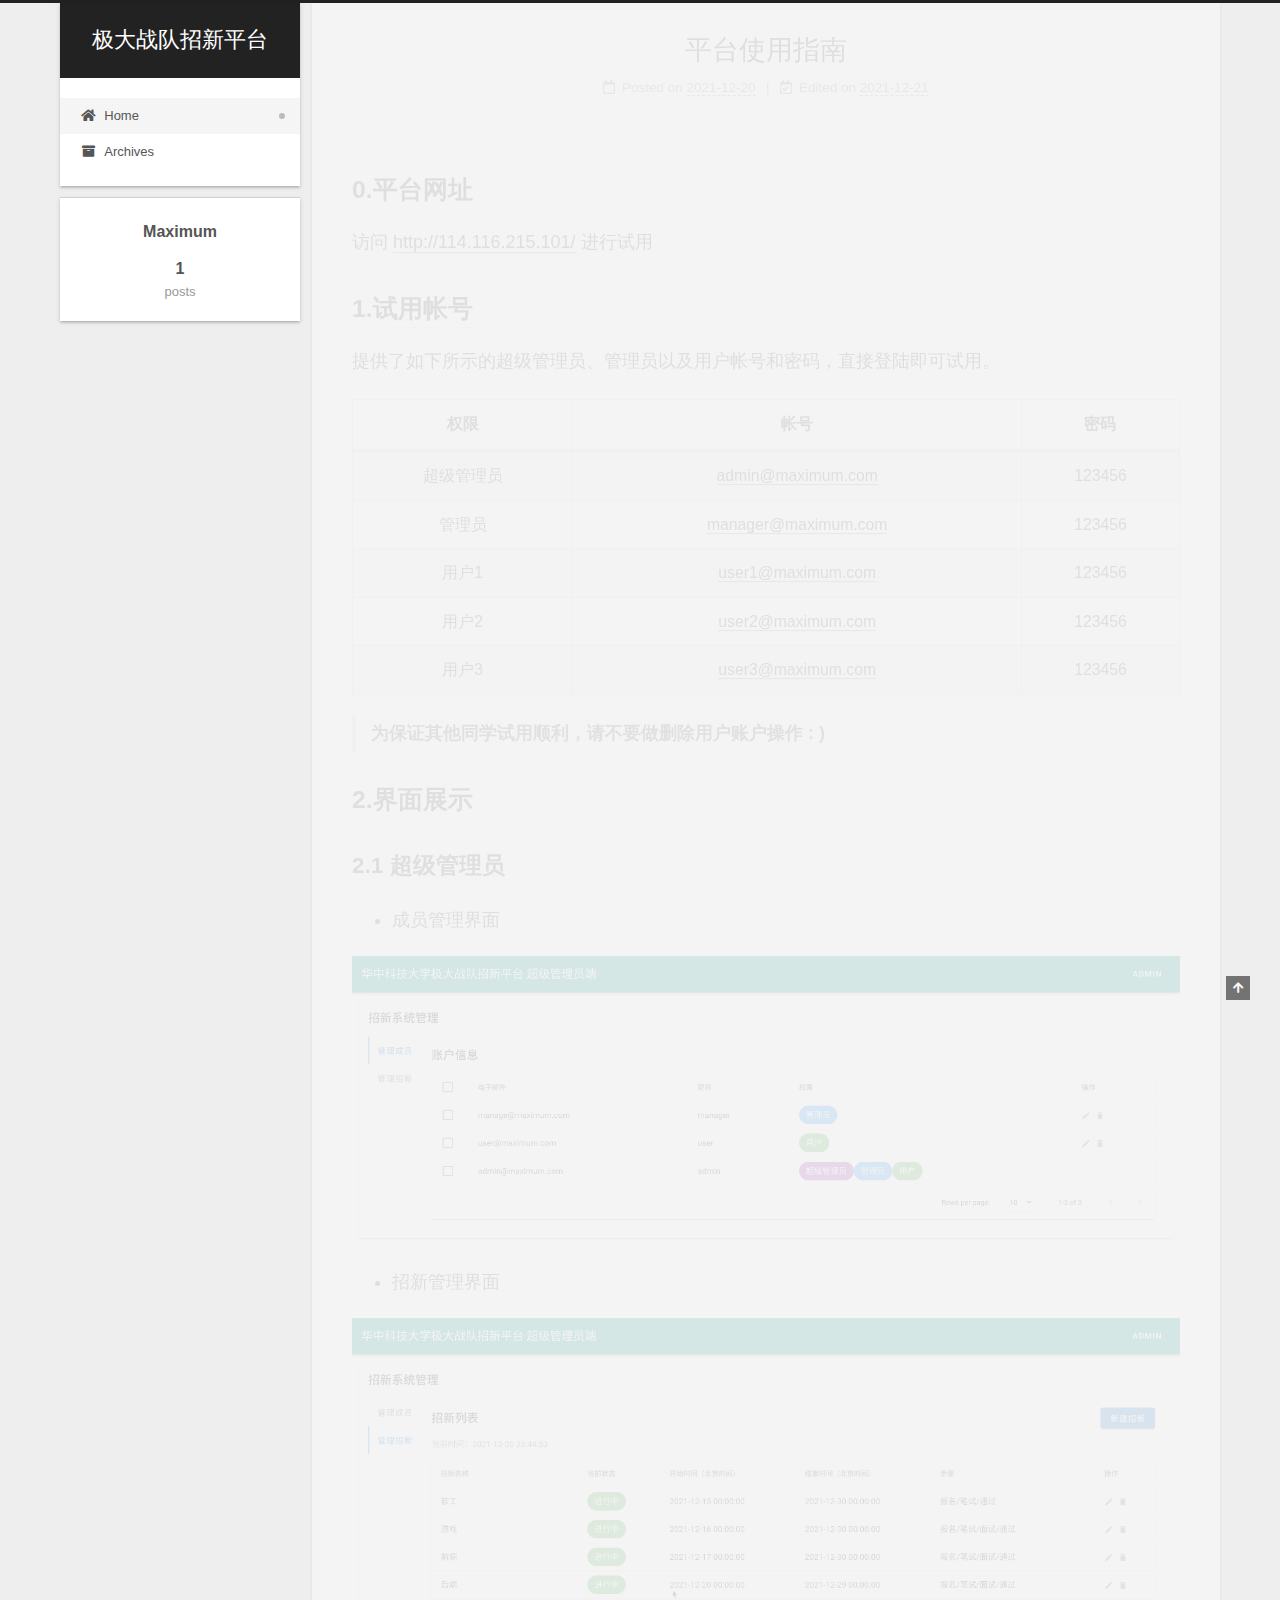
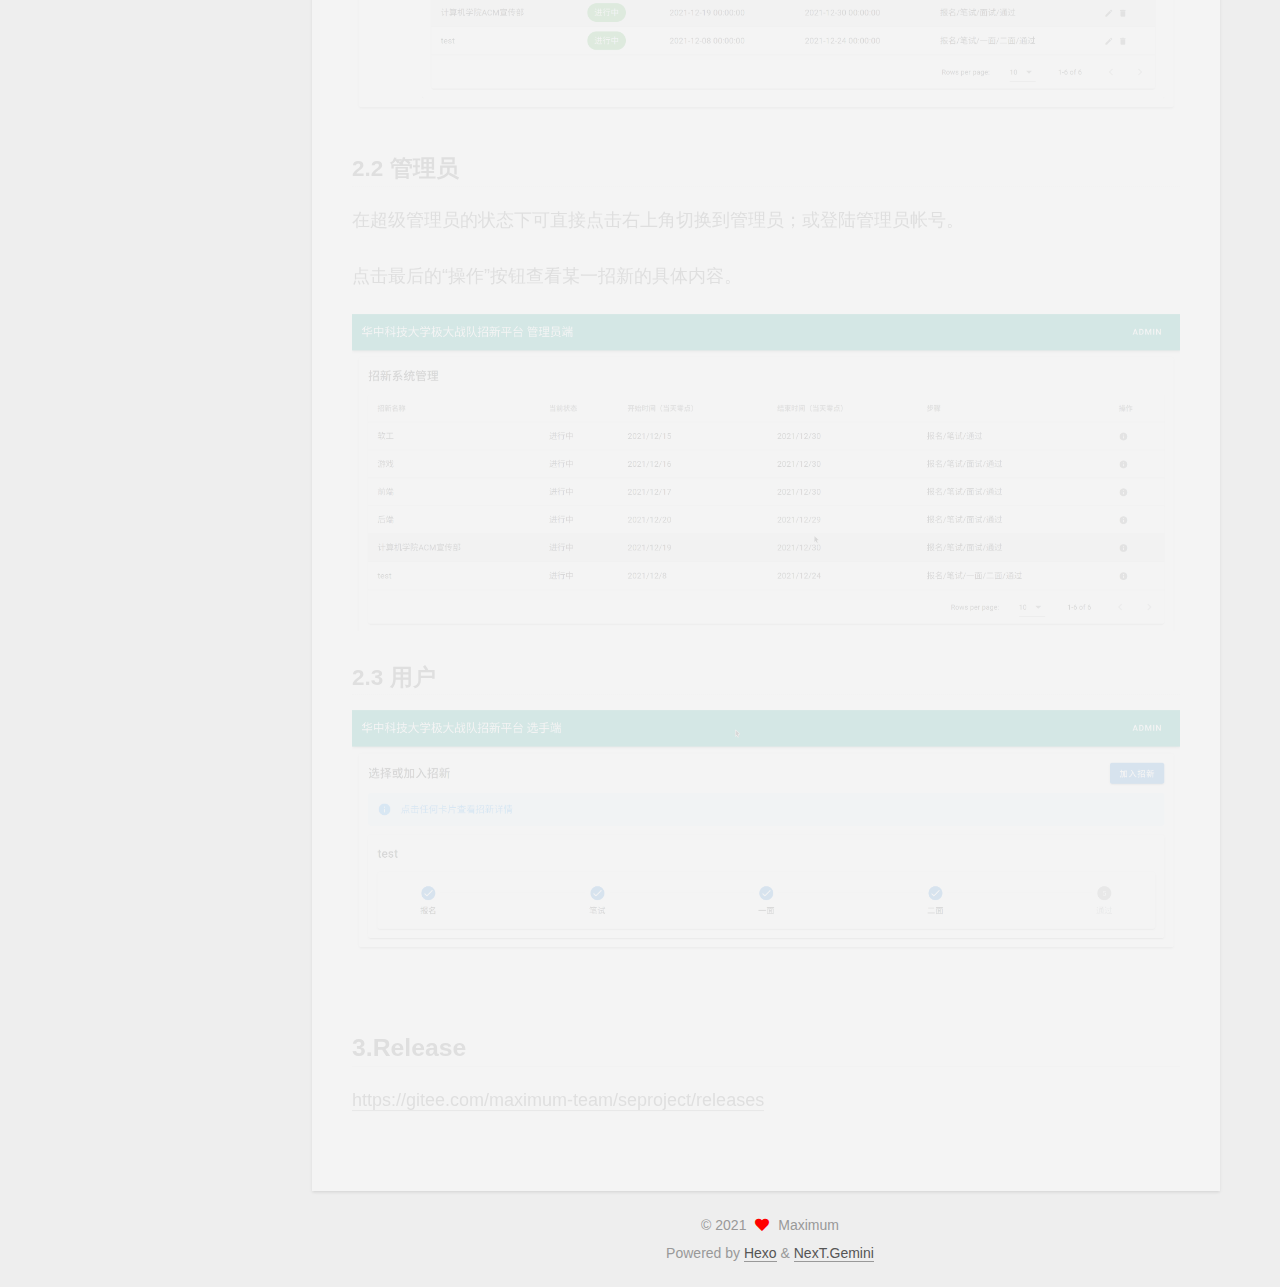
<file: index.html>
<!DOCTYPE html>
<html lang="en">
<head>
  <meta charset="UTF-8">
<meta name="viewport" content="width=device-width, initial-scale=1, maximum-scale=2">
<meta name="theme-color" content="#222">
<meta name="generator" content="Hexo 5.4.0">
  <link rel="apple-touch-icon" sizes="180x180" href="/images/apple-touch-icon-next.png">
  <link rel="icon" type="image/png" sizes="32x32" href="/images/favicon-32x32-next.png">
  <link rel="icon" type="image/png" sizes="16x16" href="/images/favicon-16x16-next.png">
  <link rel="mask-icon" href="/images/logo.svg" color="#222">

<link rel="stylesheet" href="/css/main.css">


<link rel="stylesheet" href="/lib/font-awesome/css/all.min.css">

<script id="hexo-configurations">
    var NexT = window.NexT || {};
    var CONFIG = {"hostname":"example.com","root":"/","scheme":"Gemini","version":"7.8.0","exturl":false,"sidebar":{"position":"left","display":"post","padding":18,"offset":12,"onmobile":false},"copycode":{"enable":false,"show_result":false,"style":null},"back2top":{"enable":true,"sidebar":false,"scrollpercent":false},"bookmark":{"enable":false,"color":"#222","save":"auto"},"fancybox":false,"mediumzoom":false,"lazyload":false,"pangu":false,"comments":{"style":"tabs","active":null,"storage":true,"lazyload":false,"nav":null},"algolia":{"hits":{"per_page":10},"labels":{"input_placeholder":"Search for Posts","hits_empty":"We didn't find any results for the search: ${query}","hits_stats":"${hits} results found in ${time} ms"}},"localsearch":{"enable":false,"trigger":"auto","top_n_per_article":1,"unescape":false,"preload":false},"motion":{"enable":true,"async":false,"transition":{"post_block":"fadeIn","post_header":"slideDownIn","post_body":"slideDownIn","coll_header":"slideLeftIn","sidebar":"slideUpIn"}}};
  </script>

  <meta property="og:type" content="website">
<meta property="og:title" content="极大战队招新平台">
<meta property="og:url" content="http://example.com/index.html">
<meta property="og:site_name" content="极大战队招新平台">
<meta property="og:locale" content="en_US">
<meta property="article:author" content="Maximum">
<meta name="twitter:card" content="summary">

<link rel="canonical" href="http://example.com/">


<script id="page-configurations">
  // https://hexo.io/docs/variables.html
  CONFIG.page = {
    sidebar: "",
    isHome : true,
    isPost : false,
    lang   : 'en'
  };
</script>

  <title>极大战队招新平台</title>
  






  <noscript>
  <style>
  .use-motion .brand,
  .use-motion .menu-item,
  .sidebar-inner,
  .use-motion .post-block,
  .use-motion .pagination,
  .use-motion .comments,
  .use-motion .post-header,
  .use-motion .post-body,
  .use-motion .collection-header { opacity: initial; }

  .use-motion .site-title,
  .use-motion .site-subtitle {
    opacity: initial;
    top: initial;
  }

  .use-motion .logo-line-before i { left: initial; }
  .use-motion .logo-line-after i { right: initial; }
  </style>
</noscript>

</head>

<body itemscope itemtype="http://schema.org/WebPage">
  <div class="container use-motion">
    <div class="headband"></div>

    <header class="header" itemscope itemtype="http://schema.org/WPHeader">
      <div class="header-inner"><div class="site-brand-container">
  <div class="site-nav-toggle">
    <div class="toggle" aria-label="Toggle navigation bar">
      <span class="toggle-line toggle-line-first"></span>
      <span class="toggle-line toggle-line-middle"></span>
      <span class="toggle-line toggle-line-last"></span>
    </div>
  </div>

  <div class="site-meta">

    <a href="/" class="brand" rel="start">
      <span class="logo-line-before"><i></i></span>
      <h1 class="site-title">极大战队招新平台</h1>
      <span class="logo-line-after"><i></i></span>
    </a>
  </div>

  <div class="site-nav-right">
    <div class="toggle popup-trigger">
    </div>
  </div>
</div>




<nav class="site-nav">
  <ul id="menu" class="main-menu menu">
        <li class="menu-item menu-item-home">

    <a href="/" rel="section"><i class="fa fa-home fa-fw"></i>Home</a>

  </li>
        <li class="menu-item menu-item-archives">

    <a href="/archives/" rel="section"><i class="fa fa-archive fa-fw"></i>Archives</a>

  </li>
  </ul>
</nav>




</div>
    </header>

    
  <div class="back-to-top">
    <i class="fa fa-arrow-up"></i>
    <span>0%</span>
  </div>


    <main class="main">
      <div class="main-inner">
        <div class="content-wrap">
          

          <div class="content index posts-expand">
            
      
  
  
  <article itemscope itemtype="http://schema.org/Article" class="post-block" lang="en">
    <link itemprop="mainEntityOfPage" href="http://example.com/2021/12/20/guide/">

    <span hidden itemprop="author" itemscope itemtype="http://schema.org/Person">
      <meta itemprop="image" content="/images/avatar.gif">
      <meta itemprop="name" content="Maximum">
      <meta itemprop="description" content="">
    </span>

    <span hidden itemprop="publisher" itemscope itemtype="http://schema.org/Organization">
      <meta itemprop="name" content="极大战队招新平台">
    </span>
      <header class="post-header">
        <h2 class="post-title" itemprop="name headline">
          
            <a href="/2021/12/20/guide/" class="post-title-link" itemprop="url">平台使用指南</a>
        </h2>

        <div class="post-meta">
            <span class="post-meta-item">
              <span class="post-meta-item-icon">
                <i class="far fa-calendar"></i>
              </span>
              <span class="post-meta-item-text">Posted on</span>

              <time title="Created: 2021-12-20 23:21:31" itemprop="dateCreated datePublished" datetime="2021-12-20T23:21:31+08:00">2021-12-20</time>
            </span>
              <span class="post-meta-item">
                <span class="post-meta-item-icon">
                  <i class="far fa-calendar-check"></i>
                </span>
                <span class="post-meta-item-text">Edited on</span>
                <time title="Modified: 2021-12-21 11:38:30" itemprop="dateModified" datetime="2021-12-21T11:38:30+08:00">2021-12-21</time>
              </span>

          

        </div>
      </header>

    
    
    
    <div class="post-body" itemprop="articleBody">

      
          <h2 id="0-平台网址"><a href="#0-平台网址" class="headerlink" title="0.平台网址"></a>0.平台网址</h2><p>访问 <a target="_blank" rel="noopener" href="http://114.116.215.101/">http://114.116.215.101/</a> 进行试用</p>
<h2 id="1-试用帐号"><a href="#1-试用帐号" class="headerlink" title="1.试用帐号"></a>1.试用帐号</h2><p>提供了如下所示的超级管理员、管理员以及用户帐号和密码，直接登陆即可试用。</p>
<table>
<thead>
<tr>
<th align="center">权限</th>
<th align="center">帐号</th>
<th align="center">密码</th>
</tr>
</thead>
<tbody><tr>
<td align="center">超级管理员</td>
<td align="center"><a href="mailto:&#x61;&#x64;&#109;&#105;&#110;&#64;&#x6d;&#97;&#x78;&#105;&#109;&#x75;&#x6d;&#x2e;&#99;&#x6f;&#x6d;">&#x61;&#x64;&#109;&#105;&#110;&#64;&#x6d;&#97;&#x78;&#105;&#109;&#x75;&#x6d;&#x2e;&#99;&#x6f;&#x6d;</a></td>
<td align="center">123456</td>
</tr>
<tr>
<td align="center">管理员</td>
<td align="center"><a href="mailto:&#x6d;&#97;&#x6e;&#97;&#103;&#101;&#x72;&#64;&#x6d;&#x61;&#120;&#x69;&#x6d;&#117;&#x6d;&#x2e;&#99;&#111;&#109;">&#x6d;&#97;&#x6e;&#97;&#103;&#101;&#x72;&#64;&#x6d;&#x61;&#120;&#x69;&#x6d;&#117;&#x6d;&#x2e;&#99;&#111;&#109;</a></td>
<td align="center">123456</td>
</tr>
<tr>
<td align="center">用户1</td>
<td align="center"><a href="mailto:&#117;&#115;&#101;&#x72;&#49;&#64;&#109;&#97;&#x78;&#x69;&#109;&#117;&#109;&#46;&#x63;&#x6f;&#109;">&#117;&#115;&#101;&#x72;&#49;&#64;&#109;&#97;&#x78;&#x69;&#109;&#117;&#109;&#46;&#x63;&#x6f;&#109;</a></td>
<td align="center">123456</td>
</tr>
<tr>
<td align="center">用户2</td>
<td align="center"><a href="mailto:&#x75;&#115;&#101;&#x72;&#x32;&#64;&#x6d;&#97;&#x78;&#105;&#109;&#x75;&#x6d;&#x2e;&#x63;&#x6f;&#x6d;">&#x75;&#115;&#101;&#x72;&#x32;&#64;&#x6d;&#97;&#x78;&#105;&#109;&#x75;&#x6d;&#x2e;&#x63;&#x6f;&#x6d;</a></td>
<td align="center">123456</td>
</tr>
<tr>
<td align="center">用户3</td>
<td align="center"><a href="mailto:&#117;&#115;&#101;&#x72;&#51;&#64;&#109;&#97;&#120;&#x69;&#x6d;&#x75;&#109;&#46;&#99;&#x6f;&#x6d;">&#117;&#115;&#101;&#x72;&#51;&#64;&#109;&#97;&#120;&#x69;&#x6d;&#x75;&#109;&#46;&#99;&#x6f;&#x6d;</a></td>
<td align="center">123456</td>
</tr>
</tbody></table>
<blockquote>
<p><strong>为保证其他同学试用顺利，请不要做删除用户账户操作 : )</strong></p>
</blockquote>
<h2 id="2-界面展示"><a href="#2-界面展示" class="headerlink" title="2.界面展示"></a>2.界面展示</h2><h3 id="2-1-超级管理员"><a href="#2-1-超级管理员" class="headerlink" title="2.1 超级管理员"></a>2.1 超级管理员</h3><ul>
<li>成员管理界面</li>
</ul>
<p><img src="/2021/12/20/guide/admin1.png"></p>
<ul>
<li>招新管理界面</li>
</ul>
<p><img src="/2021/12/20/guide/admin2.png"></p>
<h3 id="2-2-管理员"><a href="#2-2-管理员" class="headerlink" title="2.2 管理员"></a>2.2 管理员</h3><p>在超级管理员的状态下可直接点击右上角切换到管理员；或登陆管理员帐号。</p>
<p>点击最后的“操作”按钮查看某一招新的具体内容。</p>
<p><img src="/2021/12/20/guide/manage.png"></p>
<h3 id="2-3-用户"><a href="#2-3-用户" class="headerlink" title="2.3 用户"></a>2.3 用户</h3><p><img src="/2021/12/20/guide/user.png"></p>
<h2 id="3-Release"><a href="#3-Release" class="headerlink" title="3.Release"></a>3.Release</h2><p><a target="_blank" rel="noopener" href="https://gitee.com/maximum-team/seproject/releases">https://gitee.com/maximum-team/seproject/releases</a></p>

      
    </div>

    
    
    
      <footer class="post-footer">
        <div class="post-eof"></div>
      </footer>
  </article>
  
  
  


  



          </div>
          

<script>
  window.addEventListener('tabs:register', () => {
    let { activeClass } = CONFIG.comments;
    if (CONFIG.comments.storage) {
      activeClass = localStorage.getItem('comments_active') || activeClass;
    }
    if (activeClass) {
      let activeTab = document.querySelector(`a[href="#comment-${activeClass}"]`);
      if (activeTab) {
        activeTab.click();
      }
    }
  });
  if (CONFIG.comments.storage) {
    window.addEventListener('tabs:click', event => {
      if (!event.target.matches('.tabs-comment .tab-content .tab-pane')) return;
      let commentClass = event.target.classList[1];
      localStorage.setItem('comments_active', commentClass);
    });
  }
</script>

        </div>
          
  
  <div class="toggle sidebar-toggle">
    <span class="toggle-line toggle-line-first"></span>
    <span class="toggle-line toggle-line-middle"></span>
    <span class="toggle-line toggle-line-last"></span>
  </div>

  <aside class="sidebar">
    <div class="sidebar-inner">

      <ul class="sidebar-nav motion-element">
        <li class="sidebar-nav-toc">
          Table of Contents
        </li>
        <li class="sidebar-nav-overview">
          Overview
        </li>
      </ul>

      <!--noindex-->
      <div class="post-toc-wrap sidebar-panel">
      </div>
      <!--/noindex-->

      <div class="site-overview-wrap sidebar-panel">
        <div class="site-author motion-element" itemprop="author" itemscope itemtype="http://schema.org/Person">
  <p class="site-author-name" itemprop="name">Maximum</p>
  <div class="site-description" itemprop="description"></div>
</div>
<div class="site-state-wrap motion-element">
  <nav class="site-state">
      <div class="site-state-item site-state-posts">
          <a href="/archives/">
        
          <span class="site-state-item-count">1</span>
          <span class="site-state-item-name">posts</span>
        </a>
      </div>
  </nav>
</div>



      </div>

    </div>
  </aside>
  <div id="sidebar-dimmer"></div>


      </div>
    </main>

    <footer class="footer">
      <div class="footer-inner">
        

        

<div class="copyright">
  
  &copy; 
  <span itemprop="copyrightYear">2021</span>
  <span class="with-love">
    <i class="fa fa-heart"></i>
  </span>
  <span class="author" itemprop="copyrightHolder">Maximum</span>
</div>
  <div class="powered-by">Powered by <a href="https://hexo.io/" class="theme-link" rel="noopener" target="_blank">Hexo</a> & <a href="https://theme-next.org/" class="theme-link" rel="noopener" target="_blank">NexT.Gemini</a>
  </div>

        








      </div>
    </footer>
  </div>

  
  <script src="/lib/anime.min.js"></script>
  <script src="/lib/velocity/velocity.min.js"></script>
  <script src="/lib/velocity/velocity.ui.min.js"></script>

<script src="/js/utils.js"></script>

<script src="/js/motion.js"></script>


<script src="/js/schemes/pisces.js"></script>


<script src="/js/next-boot.js"></script>




  















  

  

</body>
</html>
</file>
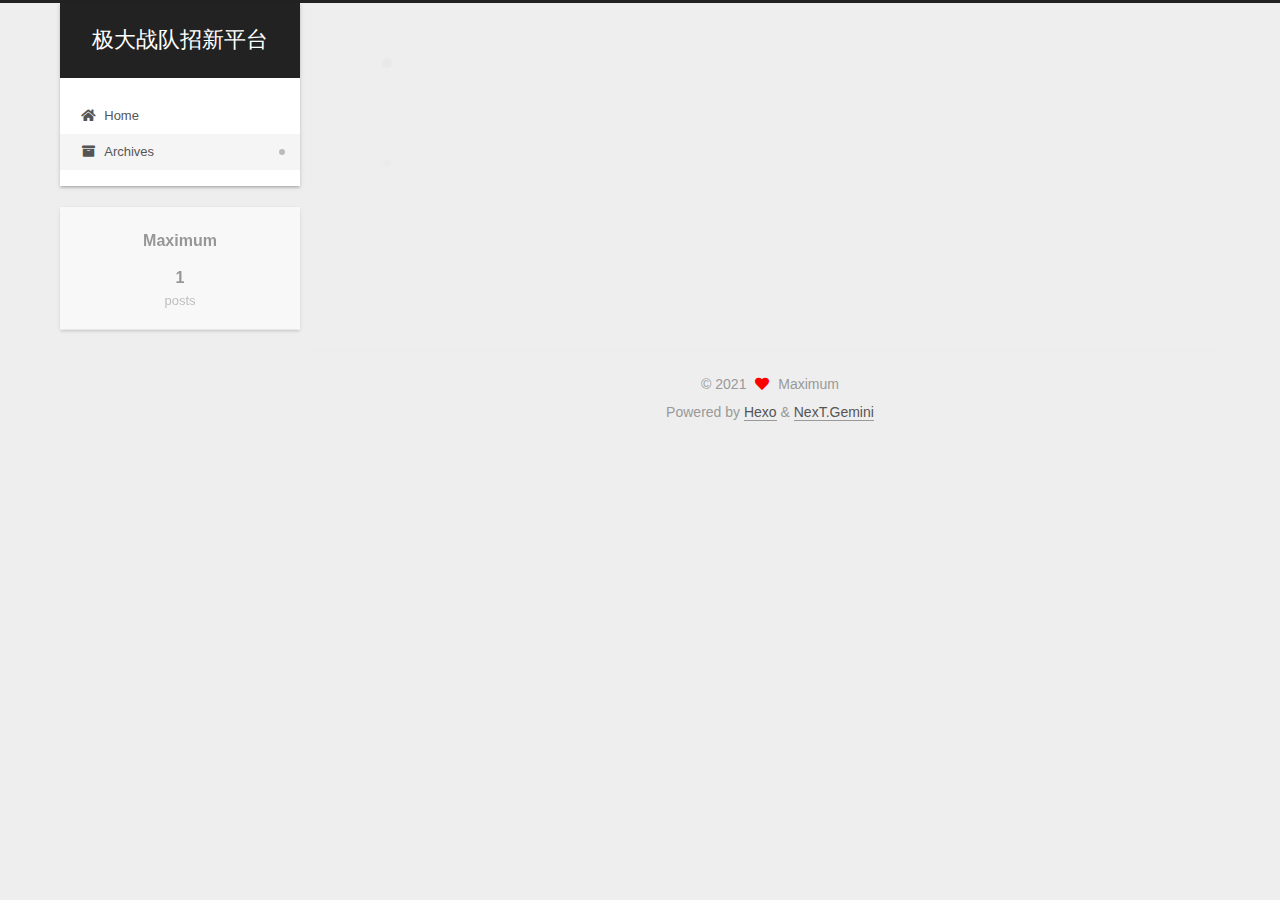
<file: archives/2021/index.html>
<!DOCTYPE html>
<html lang="en">
<head>
  <meta charset="UTF-8">
<meta name="viewport" content="width=device-width, initial-scale=1, maximum-scale=2">
<meta name="theme-color" content="#222">
<meta name="generator" content="Hexo 5.4.0">
  <link rel="apple-touch-icon" sizes="180x180" href="/images/apple-touch-icon-next.png">
  <link rel="icon" type="image/png" sizes="32x32" href="/images/favicon-32x32-next.png">
  <link rel="icon" type="image/png" sizes="16x16" href="/images/favicon-16x16-next.png">
  <link rel="mask-icon" href="/images/logo.svg" color="#222">

<link rel="stylesheet" href="/css/main.css">


<link rel="stylesheet" href="/lib/font-awesome/css/all.min.css">

<script id="hexo-configurations">
    var NexT = window.NexT || {};
    var CONFIG = {"hostname":"example.com","root":"/","scheme":"Gemini","version":"7.8.0","exturl":false,"sidebar":{"position":"left","display":"post","padding":18,"offset":12,"onmobile":false},"copycode":{"enable":false,"show_result":false,"style":null},"back2top":{"enable":true,"sidebar":false,"scrollpercent":false},"bookmark":{"enable":false,"color":"#222","save":"auto"},"fancybox":false,"mediumzoom":false,"lazyload":false,"pangu":false,"comments":{"style":"tabs","active":null,"storage":true,"lazyload":false,"nav":null},"algolia":{"hits":{"per_page":10},"labels":{"input_placeholder":"Search for Posts","hits_empty":"We didn't find any results for the search: ${query}","hits_stats":"${hits} results found in ${time} ms"}},"localsearch":{"enable":false,"trigger":"auto","top_n_per_article":1,"unescape":false,"preload":false},"motion":{"enable":true,"async":false,"transition":{"post_block":"fadeIn","post_header":"slideDownIn","post_body":"slideDownIn","coll_header":"slideLeftIn","sidebar":"slideUpIn"}}};
  </script>

  <meta property="og:type" content="website">
<meta property="og:title" content="极大战队招新平台">
<meta property="og:url" content="http://example.com/archives/2021/index.html">
<meta property="og:site_name" content="极大战队招新平台">
<meta property="og:locale" content="en_US">
<meta property="article:author" content="Maximum">
<meta name="twitter:card" content="summary">

<link rel="canonical" href="http://example.com/archives/2021/">


<script id="page-configurations">
  // https://hexo.io/docs/variables.html
  CONFIG.page = {
    sidebar: "",
    isHome : false,
    isPost : false,
    lang   : 'en'
  };
</script>

  <title>Archive | 极大战队招新平台</title>
  






  <noscript>
  <style>
  .use-motion .brand,
  .use-motion .menu-item,
  .sidebar-inner,
  .use-motion .post-block,
  .use-motion .pagination,
  .use-motion .comments,
  .use-motion .post-header,
  .use-motion .post-body,
  .use-motion .collection-header { opacity: initial; }

  .use-motion .site-title,
  .use-motion .site-subtitle {
    opacity: initial;
    top: initial;
  }

  .use-motion .logo-line-before i { left: initial; }
  .use-motion .logo-line-after i { right: initial; }
  </style>
</noscript>

</head>

<body itemscope itemtype="http://schema.org/WebPage">
  <div class="container use-motion">
    <div class="headband"></div>

    <header class="header" itemscope itemtype="http://schema.org/WPHeader">
      <div class="header-inner"><div class="site-brand-container">
  <div class="site-nav-toggle">
    <div class="toggle" aria-label="Toggle navigation bar">
      <span class="toggle-line toggle-line-first"></span>
      <span class="toggle-line toggle-line-middle"></span>
      <span class="toggle-line toggle-line-last"></span>
    </div>
  </div>

  <div class="site-meta">

    <a href="/" class="brand" rel="start">
      <span class="logo-line-before"><i></i></span>
      <h1 class="site-title">极大战队招新平台</h1>
      <span class="logo-line-after"><i></i></span>
    </a>
  </div>

  <div class="site-nav-right">
    <div class="toggle popup-trigger">
    </div>
  </div>
</div>




<nav class="site-nav">
  <ul id="menu" class="main-menu menu">
        <li class="menu-item menu-item-home">

    <a href="/" rel="section"><i class="fa fa-home fa-fw"></i>Home</a>

  </li>
        <li class="menu-item menu-item-archives">

    <a href="/archives/" rel="section"><i class="fa fa-archive fa-fw"></i>Archives</a>

  </li>
  </ul>
</nav>




</div>
    </header>

    
  <div class="back-to-top">
    <i class="fa fa-arrow-up"></i>
    <span>0%</span>
  </div>


    <main class="main">
      <div class="main-inner">
        <div class="content-wrap">
          

          <div class="content archive">
            

  
  
  
  <div class="post-block">
    <div class="posts-collapse">
      <div class="collection-title">
        <span class="collection-header">Um..! 1 post. Keep on posting.</span>
      </div>

      
    <div class="collection-year">
      <span class="collection-header">2021</span>
    </div>

  <article itemscope itemtype="http://schema.org/Article">
    <header class="post-header">

      <div class="post-meta">
        <time itemprop="dateCreated"
              datetime="2021-12-20T23:21:31+08:00"
              content="2021-12-20">
          12-20
        </time>
      </div>

      <div class="post-title">
          <a class="post-title-link" href="/2021/12/20/guide/" itemprop="url">
            <span itemprop="name">平台使用指南</span>
          </a>
      </div>

    </header>
  </article>


    </div>
  </div>
  
  
  

  



          </div>
          

<script>
  window.addEventListener('tabs:register', () => {
    let { activeClass } = CONFIG.comments;
    if (CONFIG.comments.storage) {
      activeClass = localStorage.getItem('comments_active') || activeClass;
    }
    if (activeClass) {
      let activeTab = document.querySelector(`a[href="#comment-${activeClass}"]`);
      if (activeTab) {
        activeTab.click();
      }
    }
  });
  if (CONFIG.comments.storage) {
    window.addEventListener('tabs:click', event => {
      if (!event.target.matches('.tabs-comment .tab-content .tab-pane')) return;
      let commentClass = event.target.classList[1];
      localStorage.setItem('comments_active', commentClass);
    });
  }
</script>

        </div>
          
  
  <div class="toggle sidebar-toggle">
    <span class="toggle-line toggle-line-first"></span>
    <span class="toggle-line toggle-line-middle"></span>
    <span class="toggle-line toggle-line-last"></span>
  </div>

  <aside class="sidebar">
    <div class="sidebar-inner">

      <ul class="sidebar-nav motion-element">
        <li class="sidebar-nav-toc">
          Table of Contents
        </li>
        <li class="sidebar-nav-overview">
          Overview
        </li>
      </ul>

      <!--noindex-->
      <div class="post-toc-wrap sidebar-panel">
      </div>
      <!--/noindex-->

      <div class="site-overview-wrap sidebar-panel">
        <div class="site-author motion-element" itemprop="author" itemscope itemtype="http://schema.org/Person">
  <p class="site-author-name" itemprop="name">Maximum</p>
  <div class="site-description" itemprop="description"></div>
</div>
<div class="site-state-wrap motion-element">
  <nav class="site-state">
      <div class="site-state-item site-state-posts">
          <a href="/archives/">
        
          <span class="site-state-item-count">1</span>
          <span class="site-state-item-name">posts</span>
        </a>
      </div>
  </nav>
</div>



      </div>

    </div>
  </aside>
  <div id="sidebar-dimmer"></div>


      </div>
    </main>

    <footer class="footer">
      <div class="footer-inner">
        

        

<div class="copyright">
  
  &copy; 
  <span itemprop="copyrightYear">2021</span>
  <span class="with-love">
    <i class="fa fa-heart"></i>
  </span>
  <span class="author" itemprop="copyrightHolder">Maximum</span>
</div>
  <div class="powered-by">Powered by <a href="https://hexo.io/" class="theme-link" rel="noopener" target="_blank">Hexo</a> & <a href="https://theme-next.org/" class="theme-link" rel="noopener" target="_blank">NexT.Gemini</a>
  </div>

        








      </div>
    </footer>
  </div>

  
  <script src="/lib/anime.min.js"></script>
  <script src="/lib/velocity/velocity.min.js"></script>
  <script src="/lib/velocity/velocity.ui.min.js"></script>

<script src="/js/utils.js"></script>

<script src="/js/motion.js"></script>


<script src="/js/schemes/pisces.js"></script>


<script src="/js/next-boot.js"></script>




  















  

  

</body>
</html>
</file>
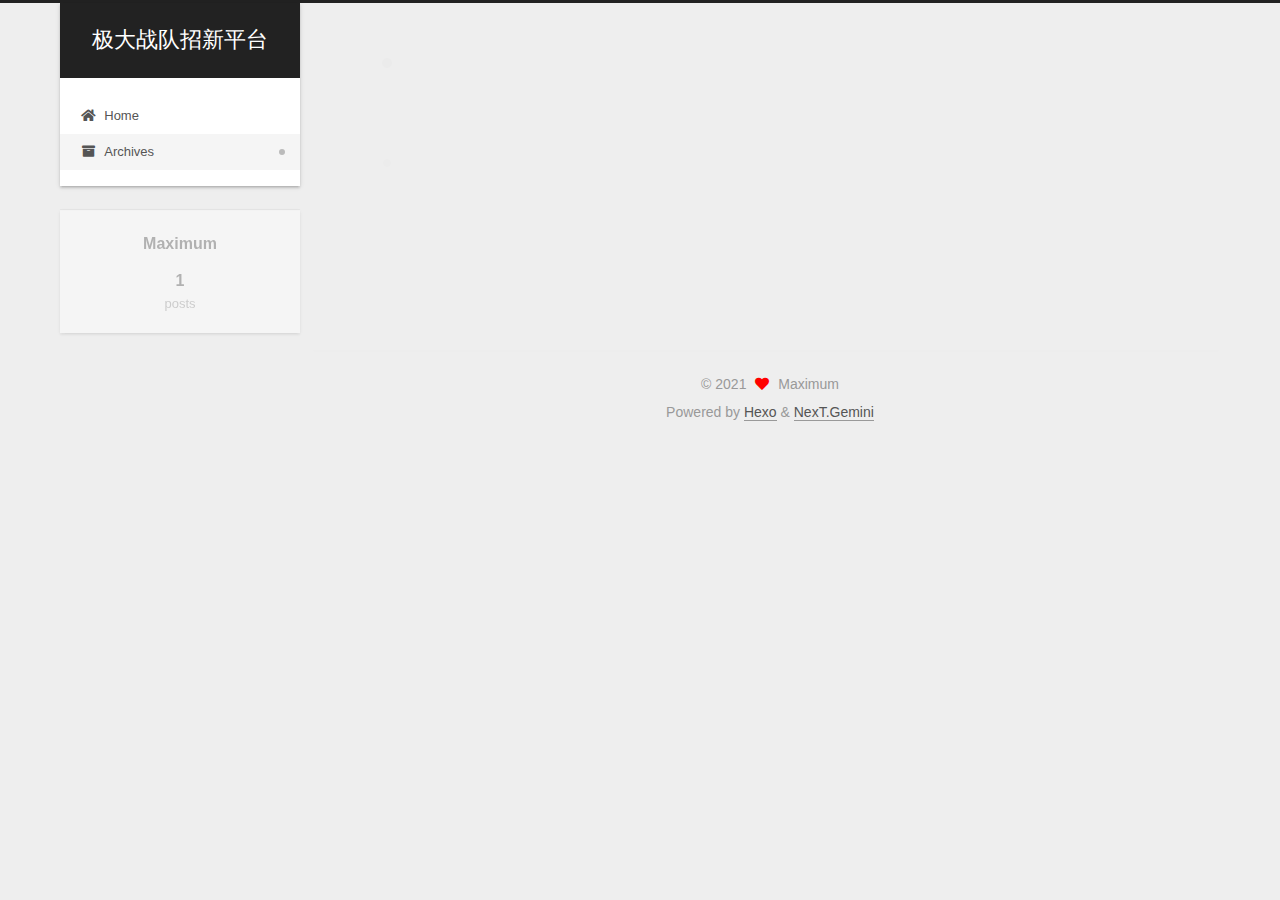
<file: archives/2021/12/index.html>
<!DOCTYPE html>
<html lang="en">
<head>
  <meta charset="UTF-8">
<meta name="viewport" content="width=device-width, initial-scale=1, maximum-scale=2">
<meta name="theme-color" content="#222">
<meta name="generator" content="Hexo 5.4.0">
  <link rel="apple-touch-icon" sizes="180x180" href="/images/apple-touch-icon-next.png">
  <link rel="icon" type="image/png" sizes="32x32" href="/images/favicon-32x32-next.png">
  <link rel="icon" type="image/png" sizes="16x16" href="/images/favicon-16x16-next.png">
  <link rel="mask-icon" href="/images/logo.svg" color="#222">

<link rel="stylesheet" href="/css/main.css">


<link rel="stylesheet" href="/lib/font-awesome/css/all.min.css">

<script id="hexo-configurations">
    var NexT = window.NexT || {};
    var CONFIG = {"hostname":"example.com","root":"/","scheme":"Gemini","version":"7.8.0","exturl":false,"sidebar":{"position":"left","display":"post","padding":18,"offset":12,"onmobile":false},"copycode":{"enable":false,"show_result":false,"style":null},"back2top":{"enable":true,"sidebar":false,"scrollpercent":false},"bookmark":{"enable":false,"color":"#222","save":"auto"},"fancybox":false,"mediumzoom":false,"lazyload":false,"pangu":false,"comments":{"style":"tabs","active":null,"storage":true,"lazyload":false,"nav":null},"algolia":{"hits":{"per_page":10},"labels":{"input_placeholder":"Search for Posts","hits_empty":"We didn't find any results for the search: ${query}","hits_stats":"${hits} results found in ${time} ms"}},"localsearch":{"enable":false,"trigger":"auto","top_n_per_article":1,"unescape":false,"preload":false},"motion":{"enable":true,"async":false,"transition":{"post_block":"fadeIn","post_header":"slideDownIn","post_body":"slideDownIn","coll_header":"slideLeftIn","sidebar":"slideUpIn"}}};
  </script>

  <meta property="og:type" content="website">
<meta property="og:title" content="极大战队招新平台">
<meta property="og:url" content="http://example.com/archives/2021/12/index.html">
<meta property="og:site_name" content="极大战队招新平台">
<meta property="og:locale" content="en_US">
<meta property="article:author" content="Maximum">
<meta name="twitter:card" content="summary">

<link rel="canonical" href="http://example.com/archives/2021/12/">


<script id="page-configurations">
  // https://hexo.io/docs/variables.html
  CONFIG.page = {
    sidebar: "",
    isHome : false,
    isPost : false,
    lang   : 'en'
  };
</script>

  <title>Archive | 极大战队招新平台</title>
  






  <noscript>
  <style>
  .use-motion .brand,
  .use-motion .menu-item,
  .sidebar-inner,
  .use-motion .post-block,
  .use-motion .pagination,
  .use-motion .comments,
  .use-motion .post-header,
  .use-motion .post-body,
  .use-motion .collection-header { opacity: initial; }

  .use-motion .site-title,
  .use-motion .site-subtitle {
    opacity: initial;
    top: initial;
  }

  .use-motion .logo-line-before i { left: initial; }
  .use-motion .logo-line-after i { right: initial; }
  </style>
</noscript>

</head>

<body itemscope itemtype="http://schema.org/WebPage">
  <div class="container use-motion">
    <div class="headband"></div>

    <header class="header" itemscope itemtype="http://schema.org/WPHeader">
      <div class="header-inner"><div class="site-brand-container">
  <div class="site-nav-toggle">
    <div class="toggle" aria-label="Toggle navigation bar">
      <span class="toggle-line toggle-line-first"></span>
      <span class="toggle-line toggle-line-middle"></span>
      <span class="toggle-line toggle-line-last"></span>
    </div>
  </div>

  <div class="site-meta">

    <a href="/" class="brand" rel="start">
      <span class="logo-line-before"><i></i></span>
      <h1 class="site-title">极大战队招新平台</h1>
      <span class="logo-line-after"><i></i></span>
    </a>
  </div>

  <div class="site-nav-right">
    <div class="toggle popup-trigger">
    </div>
  </div>
</div>




<nav class="site-nav">
  <ul id="menu" class="main-menu menu">
        <li class="menu-item menu-item-home">

    <a href="/" rel="section"><i class="fa fa-home fa-fw"></i>Home</a>

  </li>
        <li class="menu-item menu-item-archives">

    <a href="/archives/" rel="section"><i class="fa fa-archive fa-fw"></i>Archives</a>

  </li>
  </ul>
</nav>




</div>
    </header>

    
  <div class="back-to-top">
    <i class="fa fa-arrow-up"></i>
    <span>0%</span>
  </div>


    <main class="main">
      <div class="main-inner">
        <div class="content-wrap">
          

          <div class="content archive">
            

  
  
  
  <div class="post-block">
    <div class="posts-collapse">
      <div class="collection-title">
        <span class="collection-header">Um..! 1 post. Keep on posting.</span>
      </div>

      
    <div class="collection-year">
      <span class="collection-header">2021</span>
    </div>

  <article itemscope itemtype="http://schema.org/Article">
    <header class="post-header">

      <div class="post-meta">
        <time itemprop="dateCreated"
              datetime="2021-12-20T23:21:31+08:00"
              content="2021-12-20">
          12-20
        </time>
      </div>

      <div class="post-title">
          <a class="post-title-link" href="/2021/12/20/guide/" itemprop="url">
            <span itemprop="name">平台使用指南</span>
          </a>
      </div>

    </header>
  </article>


    </div>
  </div>
  
  
  

  



          </div>
          

<script>
  window.addEventListener('tabs:register', () => {
    let { activeClass } = CONFIG.comments;
    if (CONFIG.comments.storage) {
      activeClass = localStorage.getItem('comments_active') || activeClass;
    }
    if (activeClass) {
      let activeTab = document.querySelector(`a[href="#comment-${activeClass}"]`);
      if (activeTab) {
        activeTab.click();
      }
    }
  });
  if (CONFIG.comments.storage) {
    window.addEventListener('tabs:click', event => {
      if (!event.target.matches('.tabs-comment .tab-content .tab-pane')) return;
      let commentClass = event.target.classList[1];
      localStorage.setItem('comments_active', commentClass);
    });
  }
</script>

        </div>
          
  
  <div class="toggle sidebar-toggle">
    <span class="toggle-line toggle-line-first"></span>
    <span class="toggle-line toggle-line-middle"></span>
    <span class="toggle-line toggle-line-last"></span>
  </div>

  <aside class="sidebar">
    <div class="sidebar-inner">

      <ul class="sidebar-nav motion-element">
        <li class="sidebar-nav-toc">
          Table of Contents
        </li>
        <li class="sidebar-nav-overview">
          Overview
        </li>
      </ul>

      <!--noindex-->
      <div class="post-toc-wrap sidebar-panel">
      </div>
      <!--/noindex-->

      <div class="site-overview-wrap sidebar-panel">
        <div class="site-author motion-element" itemprop="author" itemscope itemtype="http://schema.org/Person">
  <p class="site-author-name" itemprop="name">Maximum</p>
  <div class="site-description" itemprop="description"></div>
</div>
<div class="site-state-wrap motion-element">
  <nav class="site-state">
      <div class="site-state-item site-state-posts">
          <a href="/archives/">
        
          <span class="site-state-item-count">1</span>
          <span class="site-state-item-name">posts</span>
        </a>
      </div>
  </nav>
</div>



      </div>

    </div>
  </aside>
  <div id="sidebar-dimmer"></div>


      </div>
    </main>

    <footer class="footer">
      <div class="footer-inner">
        

        

<div class="copyright">
  
  &copy; 
  <span itemprop="copyrightYear">2021</span>
  <span class="with-love">
    <i class="fa fa-heart"></i>
  </span>
  <span class="author" itemprop="copyrightHolder">Maximum</span>
</div>
  <div class="powered-by">Powered by <a href="https://hexo.io/" class="theme-link" rel="noopener" target="_blank">Hexo</a> & <a href="https://theme-next.org/" class="theme-link" rel="noopener" target="_blank">NexT.Gemini</a>
  </div>

        








      </div>
    </footer>
  </div>

  
  <script src="/lib/anime.min.js"></script>
  <script src="/lib/velocity/velocity.min.js"></script>
  <script src="/lib/velocity/velocity.ui.min.js"></script>

<script src="/js/utils.js"></script>

<script src="/js/motion.js"></script>


<script src="/js/schemes/pisces.js"></script>


<script src="/js/next-boot.js"></script>




  















  

  

</body>
</html>
</file>
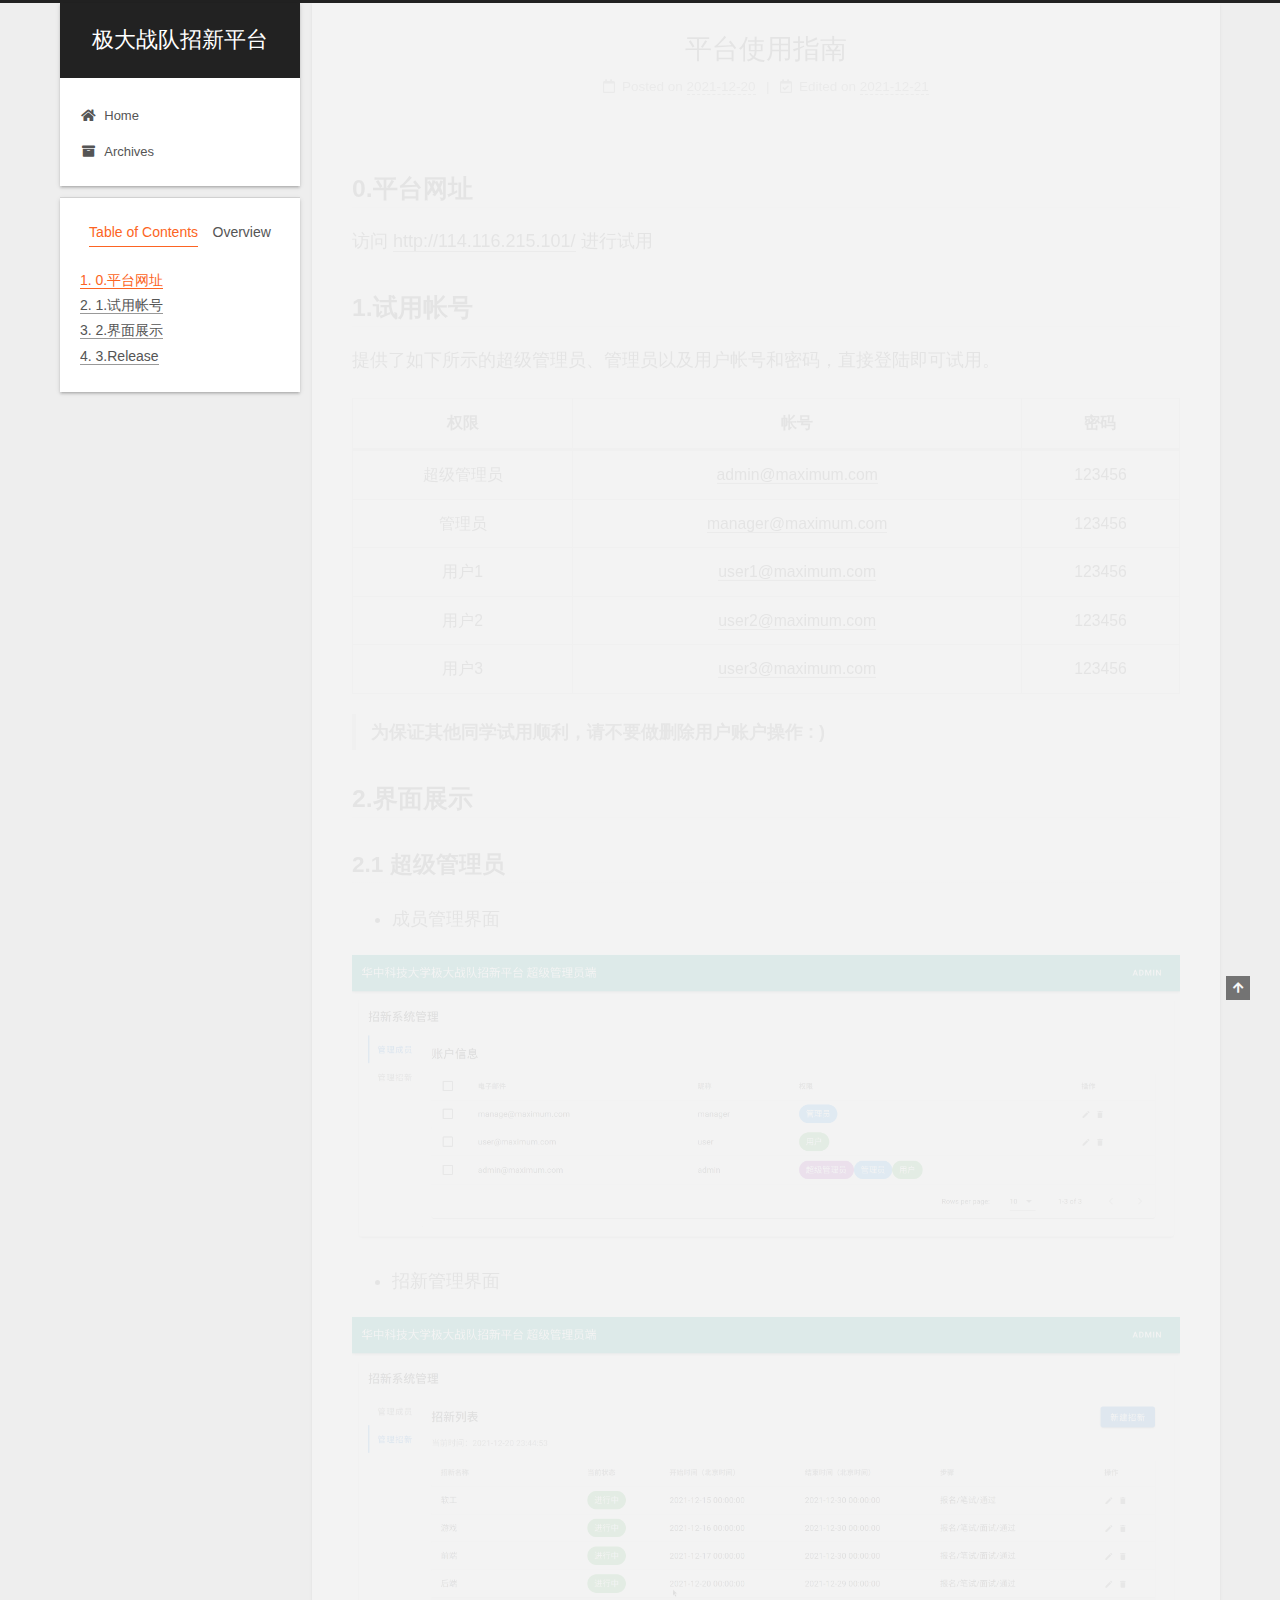
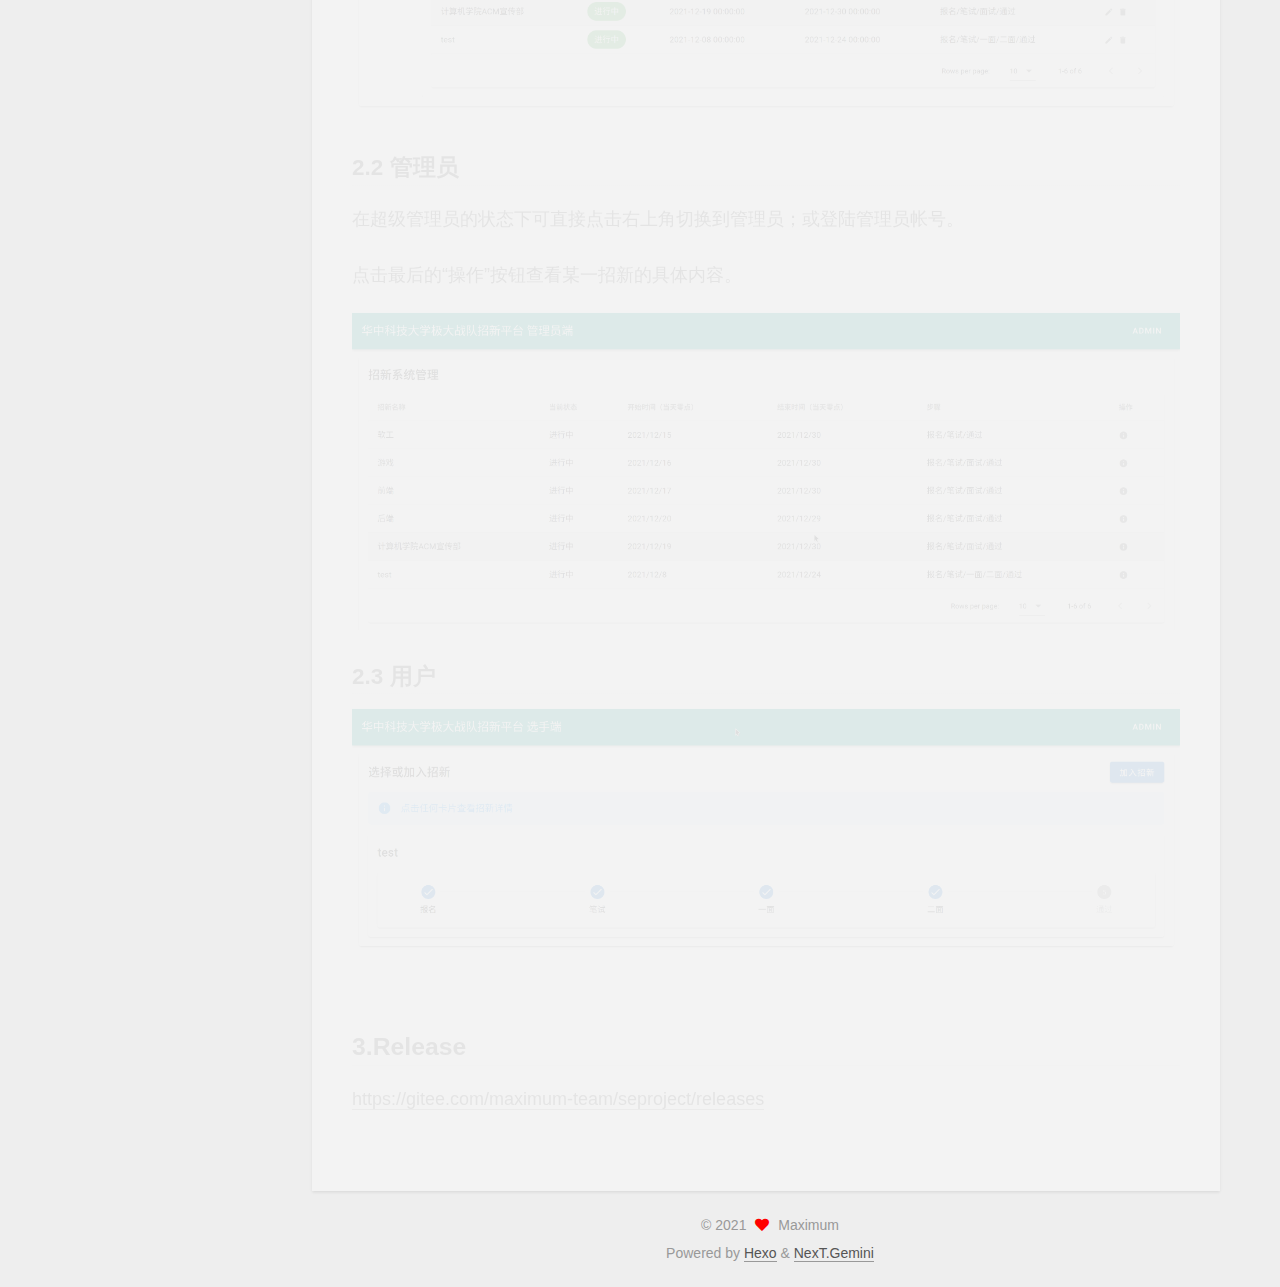
<file: 2021/12/20/guide/index.html>
<!DOCTYPE html>
<html lang="en">
<head>
  <meta charset="UTF-8">
<meta name="viewport" content="width=device-width, initial-scale=1, maximum-scale=2">
<meta name="theme-color" content="#222">
<meta name="generator" content="Hexo 5.4.0">
  <link rel="apple-touch-icon" sizes="180x180" href="/images/apple-touch-icon-next.png">
  <link rel="icon" type="image/png" sizes="32x32" href="/images/favicon-32x32-next.png">
  <link rel="icon" type="image/png" sizes="16x16" href="/images/favicon-16x16-next.png">
  <link rel="mask-icon" href="/images/logo.svg" color="#222">

<link rel="stylesheet" href="/css/main.css">


<link rel="stylesheet" href="/lib/font-awesome/css/all.min.css">

<script id="hexo-configurations">
    var NexT = window.NexT || {};
    var CONFIG = {"hostname":"example.com","root":"/","scheme":"Gemini","version":"7.8.0","exturl":false,"sidebar":{"position":"left","display":"post","padding":18,"offset":12,"onmobile":false},"copycode":{"enable":false,"show_result":false,"style":null},"back2top":{"enable":true,"sidebar":false,"scrollpercent":false},"bookmark":{"enable":false,"color":"#222","save":"auto"},"fancybox":false,"mediumzoom":false,"lazyload":false,"pangu":false,"comments":{"style":"tabs","active":null,"storage":true,"lazyload":false,"nav":null},"algolia":{"hits":{"per_page":10},"labels":{"input_placeholder":"Search for Posts","hits_empty":"We didn't find any results for the search: ${query}","hits_stats":"${hits} results found in ${time} ms"}},"localsearch":{"enable":false,"trigger":"auto","top_n_per_article":1,"unescape":false,"preload":false},"motion":{"enable":true,"async":false,"transition":{"post_block":"fadeIn","post_header":"slideDownIn","post_body":"slideDownIn","coll_header":"slideLeftIn","sidebar":"slideUpIn"}}};
  </script>

  <meta name="description" content="0.平台网址访问 http:&#x2F;&#x2F;114.116.215.101&#x2F; 进行试用 1.试用帐号提供了如下所示的超级管理员、管理员以及用户帐号和密码，直接登陆即可试用。    权限 帐号 密码    超级管理员 &amp;#x61;&amp;#x64;&amp;#109;&amp;#105;&amp;#110;&amp;#64;&amp;#x6d;&amp;#97;&amp;#x78;&amp;#105;&amp;#109;&amp;#x75;&amp;#x6d;&amp;#x2e;&amp;#99;&amp;#x6f;&amp;#x6d">
<meta property="og:type" content="article">
<meta property="og:title" content="平台使用指南">
<meta property="og:url" content="http://example.com/2021/12/20/guide/index.html">
<meta property="og:site_name" content="极大战队招新平台">
<meta property="og:description" content="0.平台网址访问 http:&#x2F;&#x2F;114.116.215.101&#x2F; 进行试用 1.试用帐号提供了如下所示的超级管理员、管理员以及用户帐号和密码，直接登陆即可试用。    权限 帐号 密码    超级管理员 &amp;#x61;&amp;#x64;&amp;#109;&amp;#105;&amp;#110;&amp;#64;&amp;#x6d;&amp;#97;&amp;#x78;&amp;#105;&amp;#109;&amp;#x75;&amp;#x6d;&amp;#x2e;&amp;#99;&amp;#x6f;&amp;#x6d">
<meta property="og:locale" content="en_US">
<meta property="og:image" content="http://example.com/2021/12/20/guide/admin1.png">
<meta property="og:image" content="http://example.com/2021/12/20/guide/admin2.png">
<meta property="og:image" content="http://example.com/2021/12/20/guide/manage.png">
<meta property="og:image" content="http://example.com/2021/12/20/guide/user.png">
<meta property="article:published_time" content="2021-12-20T15:21:31.000Z">
<meta property="article:modified_time" content="2021-12-21T03:38:30.039Z">
<meta property="article:author" content="Maximum">
<meta name="twitter:card" content="summary">
<meta name="twitter:image" content="http://example.com/2021/12/20/guide/admin1.png">

<link rel="canonical" href="http://example.com/2021/12/20/guide/">


<script id="page-configurations">
  // https://hexo.io/docs/variables.html
  CONFIG.page = {
    sidebar: "",
    isHome : false,
    isPost : true,
    lang   : 'en'
  };
</script>

  <title>平台使用指南 | 极大战队招新平台</title>
  






  <noscript>
  <style>
  .use-motion .brand,
  .use-motion .menu-item,
  .sidebar-inner,
  .use-motion .post-block,
  .use-motion .pagination,
  .use-motion .comments,
  .use-motion .post-header,
  .use-motion .post-body,
  .use-motion .collection-header { opacity: initial; }

  .use-motion .site-title,
  .use-motion .site-subtitle {
    opacity: initial;
    top: initial;
  }

  .use-motion .logo-line-before i { left: initial; }
  .use-motion .logo-line-after i { right: initial; }
  </style>
</noscript>

</head>

<body itemscope itemtype="http://schema.org/WebPage">
  <div class="container use-motion">
    <div class="headband"></div>

    <header class="header" itemscope itemtype="http://schema.org/WPHeader">
      <div class="header-inner"><div class="site-brand-container">
  <div class="site-nav-toggle">
    <div class="toggle" aria-label="Toggle navigation bar">
      <span class="toggle-line toggle-line-first"></span>
      <span class="toggle-line toggle-line-middle"></span>
      <span class="toggle-line toggle-line-last"></span>
    </div>
  </div>

  <div class="site-meta">

    <a href="/" class="brand" rel="start">
      <span class="logo-line-before"><i></i></span>
      <h1 class="site-title">极大战队招新平台</h1>
      <span class="logo-line-after"><i></i></span>
    </a>
  </div>

  <div class="site-nav-right">
    <div class="toggle popup-trigger">
    </div>
  </div>
</div>




<nav class="site-nav">
  <ul id="menu" class="main-menu menu">
        <li class="menu-item menu-item-home">

    <a href="/" rel="section"><i class="fa fa-home fa-fw"></i>Home</a>

  </li>
        <li class="menu-item menu-item-archives">

    <a href="/archives/" rel="section"><i class="fa fa-archive fa-fw"></i>Archives</a>

  </li>
  </ul>
</nav>




</div>
    </header>

    
  <div class="back-to-top">
    <i class="fa fa-arrow-up"></i>
    <span>0%</span>
  </div>


    <main class="main">
      <div class="main-inner">
        <div class="content-wrap">
          

          <div class="content post posts-expand">
            

    
  
  
  <article itemscope itemtype="http://schema.org/Article" class="post-block" lang="en">
    <link itemprop="mainEntityOfPage" href="http://example.com/2021/12/20/guide/">

    <span hidden itemprop="author" itemscope itemtype="http://schema.org/Person">
      <meta itemprop="image" content="/images/avatar.gif">
      <meta itemprop="name" content="Maximum">
      <meta itemprop="description" content="">
    </span>

    <span hidden itemprop="publisher" itemscope itemtype="http://schema.org/Organization">
      <meta itemprop="name" content="极大战队招新平台">
    </span>
      <header class="post-header">
        <h1 class="post-title" itemprop="name headline">
          平台使用指南
        </h1>

        <div class="post-meta">
            <span class="post-meta-item">
              <span class="post-meta-item-icon">
                <i class="far fa-calendar"></i>
              </span>
              <span class="post-meta-item-text">Posted on</span>

              <time title="Created: 2021-12-20 23:21:31" itemprop="dateCreated datePublished" datetime="2021-12-20T23:21:31+08:00">2021-12-20</time>
            </span>
              <span class="post-meta-item">
                <span class="post-meta-item-icon">
                  <i class="far fa-calendar-check"></i>
                </span>
                <span class="post-meta-item-text">Edited on</span>
                <time title="Modified: 2021-12-21 11:38:30" itemprop="dateModified" datetime="2021-12-21T11:38:30+08:00">2021-12-21</time>
              </span>

          

        </div>
      </header>

    
    
    
    <div class="post-body" itemprop="articleBody">

      
        <h2 id="0-平台网址"><a href="#0-平台网址" class="headerlink" title="0.平台网址"></a>0.平台网址</h2><p>访问 <a target="_blank" rel="noopener" href="http://114.116.215.101/">http://114.116.215.101/</a> 进行试用</p>
<h2 id="1-试用帐号"><a href="#1-试用帐号" class="headerlink" title="1.试用帐号"></a>1.试用帐号</h2><p>提供了如下所示的超级管理员、管理员以及用户帐号和密码，直接登陆即可试用。</p>
<table>
<thead>
<tr>
<th align="center">权限</th>
<th align="center">帐号</th>
<th align="center">密码</th>
</tr>
</thead>
<tbody><tr>
<td align="center">超级管理员</td>
<td align="center"><a href="mailto:&#x61;&#x64;&#109;&#105;&#110;&#64;&#x6d;&#97;&#x78;&#105;&#109;&#x75;&#x6d;&#x2e;&#99;&#x6f;&#x6d;">&#x61;&#x64;&#109;&#105;&#110;&#64;&#x6d;&#97;&#x78;&#105;&#109;&#x75;&#x6d;&#x2e;&#99;&#x6f;&#x6d;</a></td>
<td align="center">123456</td>
</tr>
<tr>
<td align="center">管理员</td>
<td align="center"><a href="mailto:&#x6d;&#97;&#x6e;&#97;&#103;&#101;&#x72;&#64;&#x6d;&#x61;&#120;&#x69;&#x6d;&#117;&#x6d;&#x2e;&#99;&#111;&#109;">&#x6d;&#97;&#x6e;&#97;&#103;&#101;&#x72;&#64;&#x6d;&#x61;&#120;&#x69;&#x6d;&#117;&#x6d;&#x2e;&#99;&#111;&#109;</a></td>
<td align="center">123456</td>
</tr>
<tr>
<td align="center">用户1</td>
<td align="center"><a href="mailto:&#117;&#115;&#101;&#x72;&#49;&#64;&#109;&#97;&#x78;&#x69;&#109;&#117;&#109;&#46;&#x63;&#x6f;&#109;">&#117;&#115;&#101;&#x72;&#49;&#64;&#109;&#97;&#x78;&#x69;&#109;&#117;&#109;&#46;&#x63;&#x6f;&#109;</a></td>
<td align="center">123456</td>
</tr>
<tr>
<td align="center">用户2</td>
<td align="center"><a href="mailto:&#x75;&#115;&#101;&#x72;&#x32;&#64;&#x6d;&#97;&#x78;&#105;&#109;&#x75;&#x6d;&#x2e;&#x63;&#x6f;&#x6d;">&#x75;&#115;&#101;&#x72;&#x32;&#64;&#x6d;&#97;&#x78;&#105;&#109;&#x75;&#x6d;&#x2e;&#x63;&#x6f;&#x6d;</a></td>
<td align="center">123456</td>
</tr>
<tr>
<td align="center">用户3</td>
<td align="center"><a href="mailto:&#117;&#115;&#101;&#x72;&#51;&#64;&#109;&#97;&#120;&#x69;&#x6d;&#x75;&#109;&#46;&#99;&#x6f;&#x6d;">&#117;&#115;&#101;&#x72;&#51;&#64;&#109;&#97;&#120;&#x69;&#x6d;&#x75;&#109;&#46;&#99;&#x6f;&#x6d;</a></td>
<td align="center">123456</td>
</tr>
</tbody></table>
<blockquote>
<p><strong>为保证其他同学试用顺利，请不要做删除用户账户操作 : )</strong></p>
</blockquote>
<h2 id="2-界面展示"><a href="#2-界面展示" class="headerlink" title="2.界面展示"></a>2.界面展示</h2><h3 id="2-1-超级管理员"><a href="#2-1-超级管理员" class="headerlink" title="2.1 超级管理员"></a>2.1 超级管理员</h3><ul>
<li>成员管理界面</li>
</ul>
<p><img src="/2021/12/20/guide/admin1.png"></p>
<ul>
<li>招新管理界面</li>
</ul>
<p><img src="/2021/12/20/guide/admin2.png"></p>
<h3 id="2-2-管理员"><a href="#2-2-管理员" class="headerlink" title="2.2 管理员"></a>2.2 管理员</h3><p>在超级管理员的状态下可直接点击右上角切换到管理员；或登陆管理员帐号。</p>
<p>点击最后的“操作”按钮查看某一招新的具体内容。</p>
<p><img src="/2021/12/20/guide/manage.png"></p>
<h3 id="2-3-用户"><a href="#2-3-用户" class="headerlink" title="2.3 用户"></a>2.3 用户</h3><p><img src="/2021/12/20/guide/user.png"></p>
<h2 id="3-Release"><a href="#3-Release" class="headerlink" title="3.Release"></a>3.Release</h2><p><a target="_blank" rel="noopener" href="https://gitee.com/maximum-team/seproject/releases">https://gitee.com/maximum-team/seproject/releases</a></p>

    </div>

    
    
    

      <footer class="post-footer">

        


        
      </footer>
    
  </article>
  
  
  



          </div>
          

<script>
  window.addEventListener('tabs:register', () => {
    let { activeClass } = CONFIG.comments;
    if (CONFIG.comments.storage) {
      activeClass = localStorage.getItem('comments_active') || activeClass;
    }
    if (activeClass) {
      let activeTab = document.querySelector(`a[href="#comment-${activeClass}"]`);
      if (activeTab) {
        activeTab.click();
      }
    }
  });
  if (CONFIG.comments.storage) {
    window.addEventListener('tabs:click', event => {
      if (!event.target.matches('.tabs-comment .tab-content .tab-pane')) return;
      let commentClass = event.target.classList[1];
      localStorage.setItem('comments_active', commentClass);
    });
  }
</script>

        </div>
          
  
  <div class="toggle sidebar-toggle">
    <span class="toggle-line toggle-line-first"></span>
    <span class="toggle-line toggle-line-middle"></span>
    <span class="toggle-line toggle-line-last"></span>
  </div>

  <aside class="sidebar">
    <div class="sidebar-inner">

      <ul class="sidebar-nav motion-element">
        <li class="sidebar-nav-toc">
          Table of Contents
        </li>
        <li class="sidebar-nav-overview">
          Overview
        </li>
      </ul>

      <!--noindex-->
      <div class="post-toc-wrap sidebar-panel">
          <div class="post-toc motion-element"><ol class="nav"><li class="nav-item nav-level-2"><a class="nav-link" href="#0-%E5%B9%B3%E5%8F%B0%E7%BD%91%E5%9D%80"><span class="nav-number">1.</span> <span class="nav-text">0.平台网址</span></a></li><li class="nav-item nav-level-2"><a class="nav-link" href="#1-%E8%AF%95%E7%94%A8%E5%B8%90%E5%8F%B7"><span class="nav-number">2.</span> <span class="nav-text">1.试用帐号</span></a></li><li class="nav-item nav-level-2"><a class="nav-link" href="#2-%E7%95%8C%E9%9D%A2%E5%B1%95%E7%A4%BA"><span class="nav-number">3.</span> <span class="nav-text">2.界面展示</span></a><ol class="nav-child"><li class="nav-item nav-level-3"><a class="nav-link" href="#2-1-%E8%B6%85%E7%BA%A7%E7%AE%A1%E7%90%86%E5%91%98"><span class="nav-number">3.1.</span> <span class="nav-text">2.1 超级管理员</span></a></li><li class="nav-item nav-level-3"><a class="nav-link" href="#2-2-%E7%AE%A1%E7%90%86%E5%91%98"><span class="nav-number">3.2.</span> <span class="nav-text">2.2 管理员</span></a></li><li class="nav-item nav-level-3"><a class="nav-link" href="#2-3-%E7%94%A8%E6%88%B7"><span class="nav-number">3.3.</span> <span class="nav-text">2.3 用户</span></a></li></ol></li><li class="nav-item nav-level-2"><a class="nav-link" href="#3-Release"><span class="nav-number">4.</span> <span class="nav-text">3.Release</span></a></li></ol></div>
      </div>
      <!--/noindex-->

      <div class="site-overview-wrap sidebar-panel">
        <div class="site-author motion-element" itemprop="author" itemscope itemtype="http://schema.org/Person">
  <p class="site-author-name" itemprop="name">Maximum</p>
  <div class="site-description" itemprop="description"></div>
</div>
<div class="site-state-wrap motion-element">
  <nav class="site-state">
      <div class="site-state-item site-state-posts">
          <a href="/archives/">
        
          <span class="site-state-item-count">1</span>
          <span class="site-state-item-name">posts</span>
        </a>
      </div>
  </nav>
</div>



      </div>

    </div>
  </aside>
  <div id="sidebar-dimmer"></div>


      </div>
    </main>

    <footer class="footer">
      <div class="footer-inner">
        

        

<div class="copyright">
  
  &copy; 
  <span itemprop="copyrightYear">2021</span>
  <span class="with-love">
    <i class="fa fa-heart"></i>
  </span>
  <span class="author" itemprop="copyrightHolder">Maximum</span>
</div>
  <div class="powered-by">Powered by <a href="https://hexo.io/" class="theme-link" rel="noopener" target="_blank">Hexo</a> & <a href="https://theme-next.org/" class="theme-link" rel="noopener" target="_blank">NexT.Gemini</a>
  </div>

        








      </div>
    </footer>
  </div>

  
  <script src="/lib/anime.min.js"></script>
  <script src="/lib/velocity/velocity.min.js"></script>
  <script src="/lib/velocity/velocity.ui.min.js"></script>

<script src="/js/utils.js"></script>

<script src="/js/motion.js"></script>


<script src="/js/schemes/pisces.js"></script>


<script src="/js/next-boot.js"></script>




  















  

  

</body>
</html>
</file>
<file: css/main.css>
:root {
  --body-bg-color: #eee;
  --content-bg-color: #fff;
  --card-bg-color: #f5f5f5;
  --text-color: #555;
  --blockquote-color: #666;
  --link-color: #555;
  --link-hover-color: #222;
  --brand-color: #fff;
  --brand-hover-color: #fff;
  --table-row-odd-bg-color: #f9f9f9;
  --table-row-hover-bg-color: #f5f5f5;
  --menu-item-bg-color: #f5f5f5;
  --btn-default-bg: #fff;
  --btn-default-color: #555;
  --btn-default-border-color: #555;
  --btn-default-hover-bg: #222;
  --btn-default-hover-color: #fff;
  --btn-default-hover-border-color: #222;
}
html {
  line-height: 1.15; /* 1 */
  -webkit-text-size-adjust: 100%; /* 2 */
}
body {
  margin: 0;
}
main {
  display: block;
}
h1 {
  font-size: 2em;
  margin: 0.67em 0;
}
hr {
  box-sizing: content-box; /* 1 */
  height: 0; /* 1 */
  overflow: visible; /* 2 */
}
pre {
  font-family: monospace, monospace; /* 1 */
  font-size: 1em; /* 2 */
}
a {
  background: transparent;
}
abbr[title] {
  border-bottom: none; /* 1 */
  text-decoration: underline; /* 2 */
  text-decoration: underline dotted; /* 2 */
}
b,
strong {
  font-weight: bolder;
}
code,
kbd,
samp {
  font-family: monospace, monospace; /* 1 */
  font-size: 1em; /* 2 */
}
small {
  font-size: 80%;
}
sub,
sup {
  font-size: 75%;
  line-height: 0;
  position: relative;
  vertical-align: baseline;
}
sub {
  bottom: -0.25em;
}
sup {
  top: -0.5em;
}
img {
  border-style: none;
}
button,
input,
optgroup,
select,
textarea {
  font-family: inherit; /* 1 */
  font-size: 100%; /* 1 */
  line-height: 1.15; /* 1 */
  margin: 0; /* 2 */
}
button,
input {
/* 1 */
  overflow: visible;
}
button,
select {
/* 1 */
  text-transform: none;
}
button,
[type='button'],
[type='reset'],
[type='submit'] {
  -webkit-appearance: button;
}
button::-moz-focus-inner,
[type='button']::-moz-focus-inner,
[type='reset']::-moz-focus-inner,
[type='submit']::-moz-focus-inner {
  border-style: none;
  padding: 0;
}
button:-moz-focusring,
[type='button']:-moz-focusring,
[type='reset']:-moz-focusring,
[type='submit']:-moz-focusring {
  outline: 1px dotted ButtonText;
}
fieldset {
  padding: 0.35em 0.75em 0.625em;
}
legend {
  box-sizing: border-box; /* 1 */
  color: inherit; /* 2 */
  display: table; /* 1 */
  max-width: 100%; /* 1 */
  padding: 0; /* 3 */
  white-space: normal; /* 1 */
}
progress {
  vertical-align: baseline;
}
textarea {
  overflow: auto;
}
[type='checkbox'],
[type='radio'] {
  box-sizing: border-box; /* 1 */
  padding: 0; /* 2 */
}
[type='number']::-webkit-inner-spin-button,
[type='number']::-webkit-outer-spin-button {
  height: auto;
}
[type='search'] {
  outline-offset: -2px; /* 2 */
  -webkit-appearance: textfield; /* 1 */
}
[type='search']::-webkit-search-decoration {
  -webkit-appearance: none;
}
::-webkit-file-upload-button {
  font: inherit; /* 2 */
  -webkit-appearance: button; /* 1 */
}
details {
  display: block;
}
summary {
  display: list-item;
}
template {
  display: none;
}
[hidden] {
  display: none;
}
::selection {
  background: #262a30;
  color: #eee;
}
html,
body {
  height: 100%;
}
body {
  background: var(--body-bg-color);
  color: var(--text-color);
  font-family: 'Lato', "PingFang SC", "Microsoft YaHei", sans-serif;
  font-size: 1em;
  line-height: 2;
}
@media (max-width: 991px) {
  body {
    padding-left: 0 !important;
    padding-right: 0 !important;
  }
}
h1,
h2,
h3,
h4,
h5,
h6 {
  font-family: 'Lato', "PingFang SC", "Microsoft YaHei", sans-serif;
  font-weight: bold;
  line-height: 1.5;
  margin: 20px 0 15px;
}
h1 {
  font-size: 1.5em;
}
h2 {
  font-size: 1.375em;
}
h3 {
  font-size: 1.25em;
}
h4 {
  font-size: 1.125em;
}
h5 {
  font-size: 1em;
}
h6 {
  font-size: 0.875em;
}
p {
  margin: 0 0 20px 0;
}
a,
span.exturl {
  border-bottom: 1px solid #999;
  color: var(--link-color);
  outline: 0;
  text-decoration: none;
  overflow-wrap: break-word;
  word-wrap: break-word;
  cursor: pointer;
}
a:hover,
span.exturl:hover {
  border-bottom-color: var(--link-hover-color);
  color: var(--link-hover-color);
}
iframe,
img,
video {
  display: block;
  margin-left: auto;
  margin-right: auto;
  max-width: 100%;
}
hr {
  background-image: repeating-linear-gradient(-45deg, #ddd, #ddd 4px, transparent 4px, transparent 8px);
  border: 0;
  height: 3px;
  margin: 40px 0;
}
blockquote {
  border-left: 4px solid #ddd;
  color: var(--blockquote-color);
  margin: 0;
  padding: 0 15px;
}
blockquote cite::before {
  content: '-';
  padding: 0 5px;
}
dt {
  font-weight: bold;
}
dd {
  margin: 0;
  padding: 0;
}
kbd {
  background-color: #f5f5f5;
  background-image: linear-gradient(#eee, #fff, #eee);
  border: 1px solid #ccc;
  border-radius: 0.2em;
  box-shadow: 0.1em 0.1em 0.2em rgba(0,0,0,0.1);
  color: #555;
  font-family: inherit;
  padding: 0.1em 0.3em;
  white-space: nowrap;
}
.table-container {
  overflow: auto;
}
table {
  border-collapse: collapse;
  border-spacing: 0;
  font-size: 0.875em;
  margin: 0 0 20px 0;
  width: 100%;
}
tbody tr:nth-of-type(odd) {
  background: var(--table-row-odd-bg-color);
}
tbody tr:hover {
  background: var(--table-row-hover-bg-color);
}
caption,
th,
td {
  font-weight: normal;
  padding: 8px;
  vertical-align: middle;
}
th,
td {
  border: 1px solid #ddd;
  border-bottom: 3px solid #ddd;
}
th {
  font-weight: 700;
  padding-bottom: 10px;
}
td {
  border-bottom-width: 1px;
}
.btn {
  background: var(--btn-default-bg);
  border: 2px solid var(--btn-default-border-color);
  border-radius: 2px;
  color: var(--btn-default-color);
  display: inline-block;
  font-size: 0.875em;
  line-height: 2;
  padding: 0 20px;
  text-decoration: none;
  transition-property: background-color;
  transition-delay: 0s;
  transition-duration: 0.2s;
  transition-timing-function: ease-in-out;
}
.btn:hover {
  background: var(--btn-default-hover-bg);
  border-color: var(--btn-default-hover-border-color);
  color: var(--btn-default-hover-color);
}
.btn + .btn {
  margin: 0 0 8px 8px;
}
.btn .fa-fw {
  text-align: left;
  width: 1.285714285714286em;
}
.toggle {
  line-height: 0;
}
.toggle .toggle-line {
  background: #fff;
  display: inline-block;
  height: 2px;
  left: 0;
  position: relative;
  top: 0;
  transition: all 0.4s;
  vertical-align: top;
  width: 100%;
}
.toggle .toggle-line:not(:first-child) {
  margin-top: 3px;
}
.toggle.toggle-arrow .toggle-line-first {
  left: 50%;
  top: 2px;
  transform: rotate(45deg);
  width: 50%;
}
.toggle.toggle-arrow .toggle-line-middle {
  left: 2px;
  width: 90%;
}
.toggle.toggle-arrow .toggle-line-last {
  left: 50%;
  top: -2px;
  transform: rotate(-45deg);
  width: 50%;
}
.toggle.toggle-close .toggle-line-first {
  transform: rotate(-45deg);
  top: 5px;
}
.toggle.toggle-close .toggle-line-middle {
  opacity: 0;
}
.toggle.toggle-close .toggle-line-last {
  transform: rotate(45deg);
  top: -5px;
}
.highlight,
pre {
  background: #f7f7f7;
  color: #4d4d4c;
  line-height: 1.6;
  margin: 0 auto 20px;
}
pre,
code {
  font-family: consolas, Menlo, monospace, "PingFang SC", "Microsoft YaHei";
}
code {
  background: #eee;
  border-radius: 3px;
  color: #555;
  padding: 2px 4px;
  overflow-wrap: break-word;
  word-wrap: break-word;
}
.highlight *::selection {
  background: #d6d6d6;
}
.highlight pre {
  border: 0;
  margin: 0;
  padding: 10px 0;
}
.highlight table {
  border: 0;
  margin: 0;
  width: auto;
}
.highlight td {
  border: 0;
  padding: 0;
}
.highlight figcaption {
  background: #eff2f3;
  color: #4d4d4c;
  display: flex;
  font-size: 0.875em;
  justify-content: space-between;
  line-height: 1.2;
  padding: 0.5em;
}
.highlight figcaption a {
  color: #4d4d4c;
}
.highlight figcaption a:hover {
  border-bottom-color: #4d4d4c;
}
.highlight .gutter {
  -moz-user-select: none;
  -ms-user-select: none;
  -webkit-user-select: none;
  user-select: none;
}
.highlight .gutter pre {
  background: #eff2f3;
  color: #869194;
  padding-left: 10px;
  padding-right: 10px;
  text-align: right;
}
.highlight .code pre {
  background: #f7f7f7;
  padding-left: 10px;
  width: 100%;
}
.gist table {
  width: auto;
}
.gist table td {
  border: 0;
}
pre {
  overflow: auto;
  padding: 10px;
}
pre code {
  background: none;
  color: #4d4d4c;
  font-size: 0.875em;
  padding: 0;
  text-shadow: none;
}
pre .deletion {
  background: #fdd;
}
pre .addition {
  background: #dfd;
}
pre .meta {
  color: #eab700;
  -moz-user-select: none;
  -ms-user-select: none;
  -webkit-user-select: none;
  user-select: none;
}
pre .comment {
  color: #8e908c;
}
pre .variable,
pre .attribute,
pre .tag,
pre .name,
pre .regexp,
pre .ruby .constant,
pre .xml .tag .title,
pre .xml .pi,
pre .xml .doctype,
pre .html .doctype,
pre .css .id,
pre .css .class,
pre .css .pseudo {
  color: #c82829;
}
pre .number,
pre .preprocessor,
pre .built_in,
pre .builtin-name,
pre .literal,
pre .params,
pre .constant,
pre .command {
  color: #f5871f;
}
pre .ruby .class .title,
pre .css .rules .attribute,
pre .string,
pre .symbol,
pre .value,
pre .inheritance,
pre .header,
pre .ruby .symbol,
pre .xml .cdata,
pre .special,
pre .formula {
  color: #718c00;
}
pre .title,
pre .css .hexcolor {
  color: #3e999f;
}
pre .function,
pre .python .decorator,
pre .python .title,
pre .ruby .function .title,
pre .ruby .title .keyword,
pre .perl .sub,
pre .javascript .title,
pre .coffeescript .title {
  color: #4271ae;
}
pre .keyword,
pre .javascript .function {
  color: #8959a8;
}
.blockquote-center {
  border-left: none;
  margin: 40px 0;
  padding: 0;
  position: relative;
  text-align: center;
}
.blockquote-center .fa {
  display: block;
  opacity: 0.6;
  position: absolute;
  width: 100%;
}
.blockquote-center .fa-quote-left {
  border-top: 1px solid #ccc;
  text-align: left;
  top: -20px;
}
.blockquote-center .fa-quote-right {
  border-bottom: 1px solid #ccc;
  text-align: right;
  bottom: -20px;
}
.blockquote-center p,
.blockquote-center div {
  text-align: center;
}
.post-body .group-picture img {
  margin: 0 auto;
  padding: 0 3px;
}
.group-picture-row {
  margin-bottom: 6px;
  overflow: hidden;
}
.group-picture-column {
  float: left;
  margin-bottom: 10px;
}
.post-body .label {
  color: #555;
  display: inline;
  padding: 0 2px;
}
.post-body .label.default {
  background: #f0f0f0;
}
.post-body .label.primary {
  background: #efe6f7;
}
.post-body .label.info {
  background: #e5f2f8;
}
.post-body .label.success {
  background: #e7f4e9;
}
.post-body .label.warning {
  background: #fcf6e1;
}
.post-body .label.danger {
  background: #fae8eb;
}
.post-body .tabs {
  margin-bottom: 20px;
}
.post-body .tabs,
.tabs-comment {
  display: block;
  padding-top: 10px;
  position: relative;
}
.post-body .tabs ul.nav-tabs,
.tabs-comment ul.nav-tabs {
  display: flex;
  flex-wrap: wrap;
  margin: 0;
  margin-bottom: -1px;
  padding: 0;
}
@media (max-width: 413px) {
  .post-body .tabs ul.nav-tabs,
  .tabs-comment ul.nav-tabs {
    display: block;
    margin-bottom: 5px;
  }
}
.post-body .tabs ul.nav-tabs li.tab,
.tabs-comment ul.nav-tabs li.tab {
  border-bottom: 1px solid #ddd;
  border-left: 1px solid transparent;
  border-right: 1px solid transparent;
  border-top: 3px solid transparent;
  flex-grow: 1;
  list-style-type: none;
  border-radius: 0 0 0 0;
}
@media (max-width: 413px) {
  .post-body .tabs ul.nav-tabs li.tab,
  .tabs-comment ul.nav-tabs li.tab {
    border-bottom: 1px solid transparent;
    border-left: 3px solid transparent;
    border-right: 1px solid transparent;
    border-top: 1px solid transparent;
  }
}
@media (max-width: 413px) {
  .post-body .tabs ul.nav-tabs li.tab,
  .tabs-comment ul.nav-tabs li.tab {
    border-radius: 0;
  }
}
.post-body .tabs ul.nav-tabs li.tab a,
.tabs-comment ul.nav-tabs li.tab a {
  border-bottom: initial;
  display: block;
  line-height: 1.8;
  outline: 0;
  padding: 0.25em 0.75em;
  text-align: center;
  transition-delay: 0s;
  transition-duration: 0.2s;
  transition-timing-function: ease-out;
}
.post-body .tabs ul.nav-tabs li.tab a i,
.tabs-comment ul.nav-tabs li.tab a i {
  width: 1.285714285714286em;
}
.post-body .tabs ul.nav-tabs li.tab.active,
.tabs-comment ul.nav-tabs li.tab.active {
  border-bottom: 1px solid transparent;
  border-left: 1px solid #ddd;
  border-right: 1px solid #ddd;
  border-top: 3px solid #fc6423;
}
@media (max-width: 413px) {
  .post-body .tabs ul.nav-tabs li.tab.active,
  .tabs-comment ul.nav-tabs li.tab.active {
    border-bottom: 1px solid #ddd;
    border-left: 3px solid #fc6423;
    border-right: 1px solid #ddd;
    border-top: 1px solid #ddd;
  }
}
.post-body .tabs ul.nav-tabs li.tab.active a,
.tabs-comment ul.nav-tabs li.tab.active a {
  color: var(--link-color);
  cursor: default;
}
.post-body .tabs .tab-content .tab-pane,
.tabs-comment .tab-content .tab-pane {
  border: 1px solid #ddd;
  border-top: 0;
  padding: 20px 20px 0 20px;
  border-radius: 0;
}
.post-body .tabs .tab-content .tab-pane:not(.active),
.tabs-comment .tab-content .tab-pane:not(.active) {
  display: none;
}
.post-body .tabs .tab-content .tab-pane.active,
.tabs-comment .tab-content .tab-pane.active {
  display: block;
}
.post-body .tabs .tab-content .tab-pane.active:nth-of-type(1),
.tabs-comment .tab-content .tab-pane.active:nth-of-type(1) {
  border-radius: 0 0 0 0;
}
@media (max-width: 413px) {
  .post-body .tabs .tab-content .tab-pane.active:nth-of-type(1),
  .tabs-comment .tab-content .tab-pane.active:nth-of-type(1) {
    border-radius: 0;
  }
}
.post-body .note {
  border-radius: 3px;
  margin-bottom: 20px;
  padding: 1em;
  position: relative;
  border: 1px solid #eee;
  border-left-width: 5px;
}
.post-body .note h2,
.post-body .note h3,
.post-body .note h4,
.post-body .note h5,
.post-body .note h6 {
  margin-top: 0;
  border-bottom: initial;
  margin-bottom: 0;
  padding-top: 0;
}
.post-body .note p:first-child,
.post-body .note ul:first-child,
.post-body .note ol:first-child,
.post-body .note table:first-child,
.post-body .note pre:first-child,
.post-body .note blockquote:first-child,
.post-body .note img:first-child {
  margin-top: 0;
}
.post-body .note p:last-child,
.post-body .note ul:last-child,
.post-body .note ol:last-child,
.post-body .note table:last-child,
.post-body .note pre:last-child,
.post-body .note blockquote:last-child,
.post-body .note img:last-child {
  margin-bottom: 0;
}
.post-body .note.default {
  border-left-color: #777;
}
.post-body .note.default h2,
.post-body .note.default h3,
.post-body .note.default h4,
.post-body .note.default h5,
.post-body .note.default h6 {
  color: #777;
}
.post-body .note.primary {
  border-left-color: #6f42c1;
}
.post-body .note.primary h2,
.post-body .note.primary h3,
.post-body .note.primary h4,
.post-body .note.primary h5,
.post-body .note.primary h6 {
  color: #6f42c1;
}
.post-body .note.info {
  border-left-color: #428bca;
}
.post-body .note.info h2,
.post-body .note.info h3,
.post-body .note.info h4,
.post-body .note.info h5,
.post-body .note.info h6 {
  color: #428bca;
}
.post-body .note.success {
  border-left-color: #5cb85c;
}
.post-body .note.success h2,
.post-body .note.success h3,
.post-body .note.success h4,
.post-body .note.success h5,
.post-body .note.success h6 {
  color: #5cb85c;
}
.post-body .note.warning {
  border-left-color: #f0ad4e;
}
.post-body .note.warning h2,
.post-body .note.warning h3,
.post-body .note.warning h4,
.post-body .note.warning h5,
.post-body .note.warning h6 {
  color: #f0ad4e;
}
.post-body .note.danger {
  border-left-color: #d9534f;
}
.post-body .note.danger h2,
.post-body .note.danger h3,
.post-body .note.danger h4,
.post-body .note.danger h5,
.post-body .note.danger h6 {
  color: #d9534f;
}
.pagination .prev,
.pagination .next,
.pagination .page-number,
.pagination .space {
  display: inline-block;
  margin: 0 10px;
  padding: 0 11px;
  position: relative;
  top: -1px;
}
@media (max-width: 767px) {
  .pagination .prev,
  .pagination .next,
  .pagination .page-number,
  .pagination .space {
    margin: 0 5px;
  }
}
.pagination {
  border-top: 1px solid #eee;
  margin: 120px 0 0;
  text-align: center;
}
.pagination .prev,
.pagination .next,
.pagination .page-number {
  border-bottom: 0;
  border-top: 1px solid #eee;
  transition-property: border-color;
  transition-delay: 0s;
  transition-duration: 0.2s;
  transition-timing-function: ease-in-out;
}
.pagination .prev:hover,
.pagination .next:hover,
.pagination .page-number:hover {
  border-top-color: #222;
}
.pagination .space {
  margin: 0;
  padding: 0;
}
.pagination .prev {
  margin-left: 0;
}
.pagination .next {
  margin-right: 0;
}
.pagination .page-number.current {
  background: #ccc;
  border-top-color: #ccc;
  color: #fff;
}
@media (max-width: 767px) {
  .pagination {
    border-top: none;
  }
  .pagination .prev,
  .pagination .next,
  .pagination .page-number {
    border-bottom: 1px solid #eee;
    border-top: 0;
    margin-bottom: 10px;
    padding: 0 10px;
  }
  .pagination .prev:hover,
  .pagination .next:hover,
  .pagination .page-number:hover {
    border-bottom-color: #222;
  }
}
.comments {
  margin-top: 60px;
  overflow: hidden;
}
.comment-button-group {
  display: flex;
  flex-wrap: wrap-reverse;
  justify-content: center;
  margin: 1em 0;
}
.comment-button-group .comment-button {
  margin: 0.1em 0.2em;
}
.comment-button-group .comment-button.active {
  background: var(--btn-default-hover-bg);
  border-color: var(--btn-default-hover-border-color);
  color: var(--btn-default-hover-color);
}
.comment-position {
  display: none;
}
.comment-position.active {
  display: block;
}
.tabs-comment {
  background: var(--content-bg-color);
  margin-top: 4em;
  padding-top: 0;
}
.tabs-comment .comments {
  border: 0;
  box-shadow: none;
  margin-top: 0;
  padding-top: 0;
}
.container {
  min-height: 100%;
  position: relative;
}
.main-inner {
  margin: 0 auto;
  width: calc(100% - 20px);
}
@media (min-width: 1200px) {
  .main-inner {
    width: 1160px;
  }
}
@media (min-width: 1600px) {
  .main-inner {
    width: 73%;
  }
}
@media (max-width: 767px) {
  .content-wrap {
    padding: 0 20px;
  }
}
.header {
  background: transparent;
}
.header-inner {
  margin: 0 auto;
  width: calc(100% - 20px);
}
@media (min-width: 1200px) {
  .header-inner {
    width: 1160px;
  }
}
@media (min-width: 1600px) {
  .header-inner {
    width: 73%;
  }
}
.site-brand-container {
  display: flex;
  flex-shrink: 0;
  padding: 0 10px;
}
.headband {
  background: #222;
  height: 3px;
}
.site-meta {
  flex-grow: 1;
  text-align: center;
}
@media (max-width: 767px) {
  .site-meta {
    text-align: center;
  }
}
.brand {
  border-bottom: none;
  color: var(--brand-color);
  display: inline-block;
  line-height: 1.375em;
  padding: 0 40px;
  position: relative;
}
.brand:hover {
  color: var(--brand-hover-color);
}
.site-title {
  font-family: 'Lato', "PingFang SC", "Microsoft YaHei", sans-serif;
  font-size: 1.375em;
  font-weight: normal;
  margin: 0;
}
.site-subtitle {
  color: #ddd;
  font-size: 0.8125em;
  margin: 10px 0;
}
.use-motion .brand {
  opacity: 0;
}
.use-motion .site-title,
.use-motion .site-subtitle,
.use-motion .custom-logo-image {
  opacity: 0;
  position: relative;
  top: -10px;
}
.site-nav-toggle,
.site-nav-right {
  display: none;
}
@media (max-width: 767px) {
  .site-nav-toggle,
  .site-nav-right {
    display: flex;
    flex-direction: column;
    justify-content: center;
  }
}
.site-nav-toggle .toggle,
.site-nav-right .toggle {
  color: var(--text-color);
  padding: 10px;
  width: 22px;
}
.site-nav-toggle .toggle .toggle-line,
.site-nav-right .toggle .toggle-line {
  background: var(--text-color);
  border-radius: 1px;
}
.site-nav {
  display: block;
}
@media (max-width: 767px) {
  .site-nav {
    clear: both;
    display: none;
  }
}
.site-nav.site-nav-on {
  display: block;
}
.menu {
  margin-top: 20px;
  padding-left: 0;
  text-align: center;
}
.menu-item {
  display: inline-block;
  list-style: none;
  margin: 0 10px;
}
@media (max-width: 767px) {
  .menu-item {
    display: block;
    margin-top: 10px;
  }
  .menu-item.menu-item-search {
    display: none;
  }
}
.menu-item a,
.menu-item span.exturl {
  border-bottom: 0;
  display: block;
  font-size: 0.8125em;
  transition-property: border-color;
  transition-delay: 0s;
  transition-duration: 0.2s;
  transition-timing-function: ease-in-out;
}
@media (hover: none) {
  .menu-item a:hover,
  .menu-item span.exturl:hover {
    border-bottom-color: transparent !important;
  }
}
.menu-item .fa,
.menu-item .fab,
.menu-item .far,
.menu-item .fas {
  margin-right: 8px;
}
.menu-item .badge {
  display: inline-block;
  font-weight: bold;
  line-height: 1;
  margin-left: 0.35em;
  margin-top: 0.35em;
  text-align: center;
  white-space: nowrap;
}
@media (max-width: 767px) {
  .menu-item .badge {
    float: right;
    margin-left: 0;
  }
}
.menu-item-active a,
.menu .menu-item a:hover,
.menu .menu-item span.exturl:hover {
  background: var(--menu-item-bg-color);
}
.use-motion .menu-item {
  opacity: 0;
}
.sidebar {
  background: #222;
  bottom: 0;
  box-shadow: inset 0 2px 6px #000;
  position: fixed;
  top: 0;
}
@media (max-width: 991px) {
  .sidebar {
    display: none;
  }
}
.sidebar-inner {
  color: #999;
  padding: 18px 10px;
  text-align: center;
}
.cc-license {
  margin-top: 10px;
  text-align: center;
}
.cc-license .cc-opacity {
  border-bottom: none;
  opacity: 0.7;
}
.cc-license .cc-opacity:hover {
  opacity: 0.9;
}
.cc-license img {
  display: inline-block;
}
.site-author-image {
  border: 1px solid #eee;
  display: block;
  margin: 0 auto;
  max-width: 120px;
  padding: 2px;
}
.site-author-name {
  color: var(--text-color);
  font-weight: 600;
  margin: 0;
  text-align: center;
}
.site-description {
  color: #999;
  font-size: 0.8125em;
  margin-top: 0;
  text-align: center;
}
.links-of-author {
  margin-top: 15px;
}
.links-of-author a,
.links-of-author span.exturl {
  border-bottom-color: #555;
  display: inline-block;
  font-size: 0.8125em;
  margin-bottom: 10px;
  margin-right: 10px;
  vertical-align: middle;
}
.links-of-author a::before,
.links-of-author span.exturl::before {
  background: #ff1fe2;
  border-radius: 50%;
  content: ' ';
  display: inline-block;
  height: 4px;
  margin-right: 3px;
  vertical-align: middle;
  width: 4px;
}
.sidebar-button {
  margin-top: 15px;
}
.sidebar-button a {
  border: 1px solid #fc6423;
  border-radius: 4px;
  color: #fc6423;
  display: inline-block;
  padding: 0 15px;
}
.sidebar-button a .fa,
.sidebar-button a .fab,
.sidebar-button a .far,
.sidebar-button a .fas {
  margin-right: 5px;
}
.sidebar-button a:hover {
  background: #fc6423;
  border: 1px solid #fc6423;
  color: #fff;
}
.sidebar-button a:hover .fa,
.sidebar-button a:hover .fab,
.sidebar-button a:hover .far,
.sidebar-button a:hover .fas {
  color: #fff;
}
.links-of-blogroll {
  font-size: 0.8125em;
  margin-top: 10px;
}
.links-of-blogroll-title {
  font-size: 0.875em;
  font-weight: 600;
  margin-top: 0;
}
.links-of-blogroll-list {
  list-style: none;
  margin: 0;
  padding: 0;
}
#sidebar-dimmer {
  display: none;
}
@media (max-width: 767px) {
  #sidebar-dimmer {
    background: #000;
    display: block;
    height: 100%;
    left: 100%;
    opacity: 0;
    position: fixed;
    top: 0;
    width: 100%;
    z-index: 1100;
  }
  .sidebar-active + #sidebar-dimmer {
    opacity: 0.7;
    transform: translateX(-100%);
    transition: opacity 0.5s;
  }
}
.sidebar-nav {
  margin: 0;
  padding-bottom: 20px;
  padding-left: 0;
}
.sidebar-nav li {
  border-bottom: 1px solid transparent;
  color: var(--text-color);
  cursor: pointer;
  display: inline-block;
  font-size: 0.875em;
}
.sidebar-nav li.sidebar-nav-overview {
  margin-left: 10px;
}
.sidebar-nav li:hover {
  color: #fc6423;
}
.sidebar-nav .sidebar-nav-active {
  border-bottom-color: #fc6423;
  color: #fc6423;
}
.sidebar-nav .sidebar-nav-active:hover {
  color: #fc6423;
}
.sidebar-panel {
  display: none;
  overflow-x: hidden;
  overflow-y: auto;
}
.sidebar-panel-active {
  display: block;
}
.sidebar-toggle {
  background: #222;
  bottom: 45px;
  cursor: pointer;
  height: 14px;
  left: 30px;
  padding: 5px;
  position: fixed;
  width: 14px;
  z-index: 1300;
}
@media (max-width: 991px) {
  .sidebar-toggle {
    left: 20px;
    opacity: 0.8;
    display: none;
  }
}
.sidebar-toggle:hover .toggle-line {
  background: #fc6423;
}
.post-toc {
  font-size: 0.875em;
}
.post-toc ol {
  list-style: none;
  margin: 0;
  padding: 0 2px 5px 10px;
  text-align: left;
}
.post-toc ol > ol {
  padding-left: 0;
}
.post-toc ol a {
  transition-property: all;
  transition-delay: 0s;
  transition-duration: 0.2s;
  transition-timing-function: ease-in-out;
}
.post-toc .nav-item {
  line-height: 1.8;
  overflow: hidden;
  text-overflow: ellipsis;
  white-space: nowrap;
}
.post-toc .nav .nav-child {
  display: none;
}
.post-toc .nav .active > .nav-child {
  display: block;
}
.post-toc .nav .active-current > .nav-child {
  display: block;
}
.post-toc .nav .active-current > .nav-child > .nav-item {
  display: block;
}
.post-toc .nav .active > a {
  border-bottom-color: #fc6423;
  color: #fc6423;
}
.post-toc .nav .active-current > a {
  color: #fc6423;
}
.post-toc .nav .active-current > a:hover {
  color: #fc6423;
}
.site-state {
  display: flex;
  justify-content: center;
  line-height: 1.4;
  margin-top: 10px;
  overflow: hidden;
  text-align: center;
  white-space: nowrap;
}
.site-state-item {
  padding: 0 15px;
}
.site-state-item:not(:first-child) {
  border-left: 1px solid #eee;
}
.site-state-item a {
  border-bottom: none;
}
.site-state-item-count {
  display: block;
  font-size: 1em;
  font-weight: 600;
  text-align: center;
}
.site-state-item-name {
  color: #999;
  font-size: 0.8125em;
}
.footer {
  color: #999;
  font-size: 0.875em;
  padding: 20px 0;
}
.footer.footer-fixed {
  bottom: 0;
  left: 0;
  position: absolute;
  right: 0;
}
.footer-inner {
  box-sizing: border-box;
  margin: 0 auto;
  text-align: center;
  width: calc(100% - 20px);
}
@media (min-width: 1200px) {
  .footer-inner {
    width: 1160px;
  }
}
@media (min-width: 1600px) {
  .footer-inner {
    width: 73%;
  }
}
.languages {
  display: inline-block;
  font-size: 1.125em;
  position: relative;
}
.languages .lang-select-label span {
  margin: 0 0.5em;
}
.languages .lang-select {
  height: 100%;
  left: 0;
  opacity: 0;
  position: absolute;
  top: 0;
  width: 100%;
}
.with-love {
  color: #ff0000;
  display: inline-block;
  margin: 0 5px;
}
.powered-by,
.theme-info {
  display: inline-block;
}
@-moz-keyframes iconAnimate {
  0%, 100% {
    transform: scale(1);
  }
  10%, 30% {
    transform: scale(0.9);
  }
  20%, 40%, 60%, 80% {
    transform: scale(1.1);
  }
  50%, 70% {
    transform: scale(1.1);
  }
}
@-webkit-keyframes iconAnimate {
  0%, 100% {
    transform: scale(1);
  }
  10%, 30% {
    transform: scale(0.9);
  }
  20%, 40%, 60%, 80% {
    transform: scale(1.1);
  }
  50%, 70% {
    transform: scale(1.1);
  }
}
@-o-keyframes iconAnimate {
  0%, 100% {
    transform: scale(1);
  }
  10%, 30% {
    transform: scale(0.9);
  }
  20%, 40%, 60%, 80% {
    transform: scale(1.1);
  }
  50%, 70% {
    transform: scale(1.1);
  }
}
@keyframes iconAnimate {
  0%, 100% {
    transform: scale(1);
  }
  10%, 30% {
    transform: scale(0.9);
  }
  20%, 40%, 60%, 80% {
    transform: scale(1.1);
  }
  50%, 70% {
    transform: scale(1.1);
  }
}
.back-to-top {
  font-size: 12px;
  text-align: center;
  transition-delay: 0s;
  transition-duration: 0.2s;
  transition-timing-function: ease-in-out;
}
.back-to-top {
  background: #222;
  bottom: -100px;
  box-sizing: border-box;
  color: #fff;
  cursor: pointer;
  left: 30px;
  opacity: 0.6;
  padding: 0 6px;
  position: fixed;
  transition-property: bottom;
  z-index: 1300;
  width: 24px;
}
.back-to-top span {
  display: none;
}
.back-to-top:hover {
  color: #fc6423;
}
.back-to-top.back-to-top-on {
  bottom: 30px;
}
@media (max-width: 991px) {
  .back-to-top {
    left: 20px;
    opacity: 0.8;
  }
}
.post-body {
  font-family: 'Lato', "PingFang SC", "Microsoft YaHei", sans-serif;
  overflow-wrap: break-word;
  word-wrap: break-word;
}
@media (min-width: 1200px) {
  .post-body {
    font-size: 1.125em;
  }
}
.post-body .exturl .fa {
  font-size: 0.875em;
  margin-left: 4px;
}
.post-body .image-caption,
.post-body .figure .caption {
  color: #999;
  font-size: 0.875em;
  font-weight: bold;
  line-height: 1;
  margin: -20px auto 15px;
  text-align: center;
}
.post-sticky-flag {
  display: inline-block;
  transform: rotate(30deg);
}
.post-button {
  margin-top: 40px;
  text-align: center;
}
.use-motion .post-block,
.use-motion .pagination,
.use-motion .comments {
  opacity: 0;
}
.use-motion .post-header {
  opacity: 0;
}
.use-motion .post-body {
  opacity: 0;
}
.use-motion .collection-header {
  opacity: 0;
}
.posts-collapse {
  margin-left: 35px;
  position: relative;
}
@media (max-width: 767px) {
  .posts-collapse {
    margin-left: 0px;
    margin-right: 0px;
  }
}
.posts-collapse .collection-title {
  font-size: 1.125em;
  position: relative;
}
.posts-collapse .collection-title::before {
  background: #999;
  border: 1px solid #fff;
  border-radius: 50%;
  content: ' ';
  height: 10px;
  left: 0;
  margin-left: -6px;
  margin-top: -4px;
  position: absolute;
  top: 50%;
  width: 10px;
}
.posts-collapse .collection-year {
  font-size: 1.5em;
  font-weight: bold;
  margin: 60px 0;
  position: relative;
}
.posts-collapse .collection-year::before {
  background: #bbb;
  border-radius: 50%;
  content: ' ';
  height: 8px;
  left: 0;
  margin-left: -4px;
  margin-top: -4px;
  position: absolute;
  top: 50%;
  width: 8px;
}
.posts-collapse .collection-header {
  display: block;
  margin: 0 0 0 20px;
}
.posts-collapse .collection-header small {
  color: #bbb;
  margin-left: 5px;
}
.posts-collapse .post-header {
  border-bottom: 1px dashed #ccc;
  margin: 30px 0;
  padding-left: 15px;
  position: relative;
  transition-property: border;
  transition-delay: 0s;
  transition-duration: 0.2s;
  transition-timing-function: ease-in-out;
}
.posts-collapse .post-header::before {
  background: #bbb;
  border: 1px solid #fff;
  border-radius: 50%;
  content: ' ';
  height: 6px;
  left: 0;
  margin-left: -4px;
  position: absolute;
  top: 0.75em;
  transition-property: background;
  width: 6px;
  transition-delay: 0s;
  transition-duration: 0.2s;
  transition-timing-function: ease-in-out;
}
.posts-collapse .post-header:hover {
  border-bottom-color: #666;
}
.posts-collapse .post-header:hover::before {
  background: #222;
}
.posts-collapse .post-meta {
  display: inline;
  font-size: 0.75em;
  margin-right: 10px;
}
.posts-collapse .post-title {
  display: inline;
}
.posts-collapse .post-title a,
.posts-collapse .post-title span.exturl {
  border-bottom: none;
  color: var(--link-color);
}
.posts-collapse .post-title .fa-external-link-alt {
  font-size: 0.875em;
  margin-left: 5px;
}
.posts-collapse::before {
  background: #f5f5f5;
  content: ' ';
  height: 100%;
  left: 0;
  margin-left: -2px;
  position: absolute;
  top: 1.25em;
  width: 4px;
}
.post-eof {
  background: #ccc;
  height: 1px;
  margin: 80px auto 60px;
  text-align: center;
  width: 8%;
}
.post-block:last-of-type .post-eof {
  display: none;
}
.content {
  padding-top: 40px;
}
@media (min-width: 992px) {
  .post-body {
    text-align: justify;
  }
}
@media (max-width: 991px) {
  .post-body {
    text-align: justify;
  }
}
.post-body h1,
.post-body h2,
.post-body h3,
.post-body h4,
.post-body h5,
.post-body h6 {
  padding-top: 10px;
}
.post-body h1 .header-anchor,
.post-body h2 .header-anchor,
.post-body h3 .header-anchor,
.post-body h4 .header-anchor,
.post-body h5 .header-anchor,
.post-body h6 .header-anchor {
  border-bottom-style: none;
  color: #ccc;
  float: right;
  margin-left: 10px;
  visibility: hidden;
}
.post-body h1 .header-anchor:hover,
.post-body h2 .header-anchor:hover,
.post-body h3 .header-anchor:hover,
.post-body h4 .header-anchor:hover,
.post-body h5 .header-anchor:hover,
.post-body h6 .header-anchor:hover {
  color: inherit;
}
.post-body h1:hover .header-anchor,
.post-body h2:hover .header-anchor,
.post-body h3:hover .header-anchor,
.post-body h4:hover .header-anchor,
.post-body h5:hover .header-anchor,
.post-body h6:hover .header-anchor {
  visibility: visible;
}
.post-body iframe,
.post-body img,
.post-body video {
  margin-bottom: 20px;
}
.post-body .video-container {
  height: 0;
  margin-bottom: 20px;
  overflow: hidden;
  padding-top: 75%;
  position: relative;
  width: 100%;
}
.post-body .video-container iframe,
.post-body .video-container object,
.post-body .video-container embed {
  height: 100%;
  left: 0;
  margin: 0;
  position: absolute;
  top: 0;
  width: 100%;
}
.post-gallery {
  align-items: center;
  display: grid;
  grid-gap: 10px;
  grid-template-columns: 1fr 1fr 1fr;
  margin-bottom: 20px;
}
@media (max-width: 767px) {
  .post-gallery {
    grid-template-columns: 1fr 1fr;
  }
}
.post-gallery a {
  border: 0;
}
.post-gallery img {
  margin: 0;
}
.posts-expand .post-header {
  font-size: 1.125em;
}
.posts-expand .post-title {
  font-size: 1.5em;
  font-weight: normal;
  margin: initial;
  text-align: center;
  overflow-wrap: break-word;
  word-wrap: break-word;
}
.posts-expand .post-title-link {
  border-bottom: none;
  color: var(--link-color);
  display: inline-block;
  position: relative;
  vertical-align: top;
}
.posts-expand .post-title-link::before {
  background: var(--link-color);
  bottom: 0;
  content: '';
  height: 2px;
  left: 0;
  position: absolute;
  transform: scaleX(0);
  visibility: hidden;
  width: 100%;
  transition-delay: 0s;
  transition-duration: 0.2s;
  transition-timing-function: ease-in-out;
}
.posts-expand .post-title-link:hover::before {
  transform: scaleX(1);
  visibility: visible;
}
.posts-expand .post-title-link .fa-external-link-alt {
  font-size: 0.875em;
  margin-left: 5px;
}
.posts-expand .post-meta {
  color: #999;
  font-family: 'Lato', "PingFang SC", "Microsoft YaHei", sans-serif;
  font-size: 0.75em;
  margin: 3px 0 60px 0;
  text-align: center;
}
.posts-expand .post-meta .post-description {
  font-size: 0.875em;
  margin-top: 2px;
}
.posts-expand .post-meta time {
  border-bottom: 1px dashed #999;
  cursor: pointer;
}
.post-meta .post-meta-item + .post-meta-item::before {
  content: '|';
  margin: 0 0.5em;
}
.post-meta-divider {
  margin: 0 0.5em;
}
.post-meta-item-icon {
  margin-right: 3px;
}
@media (max-width: 991px) {
  .post-meta-item-icon {
    display: inline-block;
  }
}
@media (max-width: 991px) {
  .post-meta-item-text {
    display: none;
  }
}
.post-nav {
  border-top: 1px solid #eee;
  display: flex;
  justify-content: space-between;
  margin-top: 15px;
  padding: 10px 5px 0;
}
.post-nav-item {
  flex: 1;
}
.post-nav-item a {
  border-bottom: none;
  display: block;
  font-size: 0.875em;
  line-height: 1.6;
  position: relative;
}
.post-nav-item a:active {
  top: 2px;
}
.post-nav-item .fa {
  font-size: 0.75em;
}
.post-nav-item:first-child {
  margin-right: 15px;
}
.post-nav-item:first-child .fa {
  margin-right: 5px;
}
.post-nav-item:last-child {
  margin-left: 15px;
  text-align: right;
}
.post-nav-item:last-child .fa {
  margin-left: 5px;
}
.rtl.post-body p,
.rtl.post-body a,
.rtl.post-body h1,
.rtl.post-body h2,
.rtl.post-body h3,
.rtl.post-body h4,
.rtl.post-body h5,
.rtl.post-body h6,
.rtl.post-body li,
.rtl.post-body ul,
.rtl.post-body ol {
  direction: rtl;
  font-family: UKIJ Ekran;
}
.rtl.post-title {
  font-family: UKIJ Ekran;
}
.post-tags {
  margin-top: 40px;
  text-align: center;
}
.post-tags a {
  display: inline-block;
  font-size: 0.8125em;
}
.post-tags a:not(:last-child) {
  margin-right: 10px;
}
.post-widgets {
  border-top: 1px solid #eee;
  margin-top: 15px;
  text-align: center;
}
.wp_rating {
  height: 20px;
  line-height: 20px;
  margin-top: 10px;
  padding-top: 6px;
  text-align: center;
}
.social-like {
  display: flex;
  font-size: 0.875em;
  justify-content: center;
  text-align: center;
}
.reward-container {
  margin: 20px auto;
  padding: 10px 0;
  text-align: center;
  width: 90%;
}
.reward-container button {
  background: transparent;
  border: 1px solid #fc6423;
  border-radius: 0;
  color: #fc6423;
  cursor: pointer;
  line-height: 2;
  outline: 0;
  padding: 0 15px;
  vertical-align: text-top;
}
.reward-container button:hover {
  background: #fc6423;
  border: 1px solid transparent;
  color: #fa9366;
}
#qr {
  padding-top: 20px;
}
#qr a {
  border: 0;
}
#qr img {
  display: inline-block;
  margin: 0.8em 2em 0 2em;
  max-width: 100%;
  width: 180px;
}
#qr p {
  text-align: center;
}
.category-all-page .category-all-title {
  text-align: center;
}
.category-all-page .category-all {
  margin-top: 20px;
}
.category-all-page .category-list {
  list-style: none;
  margin: 0;
  padding: 0;
}
.category-all-page .category-list-item {
  margin: 5px 10px;
}
.category-all-page .category-list-count {
  color: #bbb;
}
.category-all-page .category-list-count::before {
  content: ' (';
  display: inline;
}
.category-all-page .category-list-count::after {
  content: ') ';
  display: inline;
}
.category-all-page .category-list-child {
  padding-left: 10px;
}
.event-list {
  padding: 0;
}
.event-list hr {
  background: #222;
  margin: 20px 0 45px 0;
}
.event-list hr::after {
  background: #222;
  color: #fff;
  content: 'NOW';
  display: inline-block;
  font-weight: bold;
  padding: 0 5px;
  text-align: right;
}
.event-list .event {
  background: #222;
  margin: 20px 0;
  min-height: 40px;
  padding: 15px 0 15px 10px;
}
.event-list .event .event-summary {
  color: #fff;
  margin: 0;
  padding-bottom: 3px;
}
.event-list .event .event-summary::before {
  animation: dot-flash 1s alternate infinite ease-in-out;
  color: #fff;
  content: '\f111';
  display: inline-block;
  font-size: 10px;
  margin-right: 25px;
  vertical-align: middle;
  font-family: 'Font Awesome 5 Free';
  font-weight: 900;
}
.event-list .event .event-relative-time {
  color: #bbb;
  display: inline-block;
  font-size: 12px;
  font-weight: normal;
  padding-left: 12px;
}
.event-list .event .event-details {
  color: #fff;
  display: block;
  line-height: 18px;
  margin-left: 56px;
  padding-bottom: 6px;
  padding-top: 3px;
  text-indent: -24px;
}
.event-list .event .event-details::before {
  color: #fff;
  display: inline-block;
  margin-right: 9px;
  text-align: center;
  text-indent: 0;
  width: 14px;
  font-family: 'Font Awesome 5 Free';
  font-weight: 900;
}
.event-list .event .event-details.event-location::before {
  content: '\f041';
}
.event-list .event .event-details.event-duration::before {
  content: '\f017';
}
.event-list .event-past {
  background: #f5f5f5;
}
.event-list .event-past .event-summary,
.event-list .event-past .event-details {
  color: #bbb;
  opacity: 0.9;
}
.event-list .event-past .event-summary::before,
.event-list .event-past .event-details::before {
  animation: none;
  color: #bbb;
}
@-moz-keyframes dot-flash {
  from {
    opacity: 1;
    transform: scale(1);
  }
  to {
    opacity: 0;
    transform: scale(0.8);
  }
}
@-webkit-keyframes dot-flash {
  from {
    opacity: 1;
    transform: scale(1);
  }
  to {
    opacity: 0;
    transform: scale(0.8);
  }
}
@-o-keyframes dot-flash {
  from {
    opacity: 1;
    transform: scale(1);
  }
  to {
    opacity: 0;
    transform: scale(0.8);
  }
}
@keyframes dot-flash {
  from {
    opacity: 1;
    transform: scale(1);
  }
  to {
    opacity: 0;
    transform: scale(0.8);
  }
}
ul.breadcrumb {
  font-size: 0.75em;
  list-style: none;
  margin: 1em 0;
  padding: 0 2em;
  text-align: center;
}
ul.breadcrumb li {
  display: inline;
}
ul.breadcrumb li + li::before {
  content: '/\00a0';
  font-weight: normal;
  padding: 0.5em;
}
ul.breadcrumb li + li:last-child {
  font-weight: bold;
}
.tag-cloud {
  text-align: center;
}
.tag-cloud a {
  display: inline-block;
  margin: 10px;
}
.tag-cloud a:hover {
  color: var(--link-hover-color) !important;
}
.header {
  margin: 0 auto;
  position: relative;
  width: calc(100% - 20px);
}
@media (min-width: 1200px) {
  .header {
    width: 1160px;
  }
}
@media (min-width: 1600px) {
  .header {
    width: 73%;
  }
}
@media (max-width: 991px) {
  .header {
    width: auto;
  }
}
.header-inner {
  background: var(--content-bg-color);
  border-radius: initial;
  box-shadow: 0 2px 2px 0 rgba(0,0,0,0.12), 0 3px 1px -2px rgba(0,0,0,0.06), 0 1px 5px 0 rgba(0,0,0,0.12);
  overflow: hidden;
  padding: 0;
  position: absolute;
  top: 0;
  width: 240px;
}
@media (min-width: 1200px) {
  .header-inner {
    width: 240px;
  }
}
@media (max-width: 991px) {
  .header-inner {
    border-radius: initial;
    position: relative;
    width: auto;
  }
}
.main-inner {
  align-items: flex-start;
  display: flex;
  justify-content: space-between;
  flex-direction: row-reverse;
}
@media (max-width: 991px) {
  .main-inner {
    width: auto;
  }
}
.content-wrap {
  background: var(--content-bg-color);
  border-radius: initial;
  box-shadow: 0 2px 2px 0 rgba(0,0,0,0.12), 0 3px 1px -2px rgba(0,0,0,0.06), 0 1px 5px 0 rgba(0,0,0,0.12);
  box-sizing: border-box;
  padding: 40px;
  width: calc(100% - 252px);
}
@media (max-width: 991px) {
  .content-wrap {
    border-radius: initial;
    padding: 20px;
    width: 100%;
  }
}
.footer-inner {
  padding-left: 260px;
}
.back-to-top {
  left: auto;
  right: 30px;
}
@media (max-width: 991px) {
  .back-to-top {
    right: 20px;
  }
}
@media (max-width: 991px) {
  .footer-inner {
    padding-left: 0;
    padding-right: 0;
    width: auto;
  }
}
.site-brand-container {
  background: #222;
}
@media (max-width: 991px) {
  .site-brand-container {
    box-shadow: 0 0 16px rgba(0,0,0,0.5);
  }
}
.site-meta {
  padding: 20px 0;
}
.brand {
  padding: 0;
}
.site-subtitle {
  margin: 10px 10px 0;
}
.custom-logo-image {
  margin-top: 20px;
}
@media (max-width: 991px) {
  .custom-logo-image {
    display: none;
  }
}
@media (min-width: 768px) and (max-width: 991px) {
  .site-nav-toggle,
  .site-nav-right {
    display: flex;
    flex-direction: column;
    justify-content: center;
  }
}
.site-nav-toggle .toggle,
.site-nav-right .toggle {
  color: #fff;
}
.site-nav-toggle .toggle .toggle-line,
.site-nav-right .toggle .toggle-line {
  background: #fff;
}
@media (min-width: 768px) and (max-width: 991px) {
  .site-nav {
    display: none;
  }
}
.menu .menu-item {
  display: block;
  margin: 0;
}
.menu .menu-item a,
.menu .menu-item span.exturl {
  padding: 5px 20px;
  position: relative;
  text-align: left;
  transition-property: background-color;
}
@media (max-width: 991px) {
  .menu .menu-item.menu-item-search {
    display: none;
  }
}
.menu .menu-item .badge {
  background: #ccc;
  border-radius: 10px;
  color: #fff;
  float: right;
  padding: 2px 5px;
  text-shadow: 1px 1px 0 rgba(0,0,0,0.1);
  vertical-align: middle;
}
.main-menu .menu-item-active a::after {
  background: #bbb;
  border-radius: 50%;
  content: ' ';
  height: 6px;
  margin-top: -3px;
  position: absolute;
  right: 15px;
  top: 50%;
  width: 6px;
}
.sub-menu {
  background: var(--content-bg-color);
  border-bottom: 1px solid #ddd;
  margin: 0;
  padding: 6px 0;
}
.sub-menu .menu-item {
  display: inline-block;
}
.sub-menu .menu-item a,
.sub-menu .menu-item span.exturl {
  background: transparent;
  margin: 5px 10px;
  padding: initial;
}
.sub-menu .menu-item a:hover,
.sub-menu .menu-item span.exturl:hover {
  background: transparent;
  color: #fc6423;
}
.sub-menu .menu-item-active a {
  border-bottom-color: #fc6423;
  color: #fc6423;
}
.sub-menu .menu-item-active a:hover {
  border-bottom-color: #fc6423;
}
.sidebar {
  background: var(--body-bg-color);
  box-shadow: none;
  margin-top: 100%;
  position: static;
  width: 240px;
}
@media (max-width: 991px) {
  .sidebar {
    display: none;
  }
}
.sidebar-toggle {
  display: none;
}
.sidebar-inner {
  background: var(--content-bg-color);
  border-radius: initial;
  box-shadow: 0 2px 2px 0 rgba(0,0,0,0.12), 0 3px 1px -2px rgba(0,0,0,0.06), 0 1px 5px 0 rgba(0,0,0,0.12), 0 -1px 0.5px 0 rgba(0,0,0,0.09);
  box-sizing: border-box;
  color: var(--text-color);
  width: 240px;
  opacity: 0;
}
.sidebar-inner.affix {
  position: fixed;
  top: 12px;
}
.sidebar-inner.affix-bottom {
  position: absolute;
}
.site-state-item {
  padding: 0 10px;
}
.sidebar-button {
  border-bottom: 1px dotted #ccc;
  border-top: 1px dotted #ccc;
  margin-top: 10px;
  text-align: center;
}
.sidebar-button a {
  border: 0;
  color: #fc6423;
  display: block;
}
.sidebar-button a:hover {
  background: none;
  border: 0;
  color: #e34603;
}
.sidebar-button a:hover .fa,
.sidebar-button a:hover .fab,
.sidebar-button a:hover .far,
.sidebar-button a:hover .fas {
  color: #e34603;
}
.links-of-author {
  display: flex;
  flex-wrap: wrap;
  margin-top: 10px;
  justify-content: center;
}
.links-of-author-item {
  margin: 5px 0 0;
  width: 50%;
}
.links-of-author-item a,
.links-of-author-item span.exturl {
  box-sizing: border-box;
  display: inline-block;
  margin-bottom: 0;
  margin-right: 0;
  max-width: 216px;
  overflow: hidden;
  padding: 0 5px;
  text-overflow: ellipsis;
  white-space: nowrap;
}
.links-of-author-item a,
.links-of-author-item span.exturl {
  border-bottom: none;
  display: block;
  text-decoration: none;
}
.links-of-author-item a::before,
.links-of-author-item span.exturl::before {
  display: none;
}
.links-of-author-item a:hover,
.links-of-author-item span.exturl:hover {
  background: var(--body-bg-color);
  border-radius: 4px;
}
.links-of-author-item .fa,
.links-of-author-item .fab,
.links-of-author-item .far,
.links-of-author-item .fas {
  margin-right: 2px;
}
.links-of-blogroll-item {
  padding: 0;
}
.content-wrap {
  background: initial;
  box-shadow: initial;
  padding: initial;
}
.post-block {
  background: var(--content-bg-color);
  border-radius: initial;
  box-shadow: 0 2px 2px 0 rgba(0,0,0,0.12), 0 3px 1px -2px rgba(0,0,0,0.06), 0 1px 5px 0 rgba(0,0,0,0.12);
  padding: 40px;
}
.post-block + .post-block {
  border-radius: initial;
  box-shadow: 0 2px 2px 0 rgba(0,0,0,0.12), 0 3px 1px -2px rgba(0,0,0,0.06), 0 1px 5px 0 rgba(0,0,0,0.12), 0 -1px 0.5px 0 rgba(0,0,0,0.09);
  margin-top: 12px;
}
.comments {
  background: var(--content-bg-color);
  border-radius: initial;
  box-shadow: 0 2px 2px 0 rgba(0,0,0,0.12), 0 3px 1px -2px rgba(0,0,0,0.06), 0 1px 5px 0 rgba(0,0,0,0.12), 0 -1px 0.5px 0 rgba(0,0,0,0.09);
  margin-top: 12px;
  padding: 40px;
}
.tabs-comment {
  margin-top: 1em;
}
.content {
  padding-top: initial;
}
.post-eof {
  display: none;
}
.pagination {
  background: var(--content-bg-color);
  border-radius: initial;
  border-top: initial;
  box-shadow: 0 2px 2px 0 rgba(0,0,0,0.12), 0 3px 1px -2px rgba(0,0,0,0.06), 0 1px 5px 0 rgba(0,0,0,0.12), 0 -1px 0.5px 0 rgba(0,0,0,0.09);
  margin: 12px 0 0;
  padding: 10px 0 10px;
}
.pagination .prev,
.pagination .next,
.pagination .page-number {
  margin-bottom: initial;
  top: initial;
}
.main {
  padding-bottom: initial;
}
.footer {
  bottom: auto;
}
.sub-menu {
  border-bottom: initial;
  box-shadow: 0 2px 2px 0 rgba(0,0,0,0.12), 0 3px 1px -2px rgba(0,0,0,0.06), 0 1px 5px 0 rgba(0,0,0,0.12);
}
.sub-menu + .content .post-block {
  box-shadow: 0 2px 2px 0 rgba(0,0,0,0.12), 0 3px 1px -2px rgba(0,0,0,0.06), 0 1px 5px 0 rgba(0,0,0,0.12), 0 -1px 0.5px 0 rgba(0,0,0,0.09);
  margin-top: 12px;
}
@media (min-width: 768px) and (max-width: 991px) {
  .sub-menu + .content .post-block {
    margin-top: 10px;
  }
}
@media (max-width: 767px) {
  .sub-menu + .content .post-block {
    margin-top: 8px;
  }
}
.post-body h1,
.post-body h2 {
  border-bottom: 1px solid #eee;
}
.post-body h3 {
  border-bottom: 1px dotted #eee;
}
@media (min-width: 768px) and (max-width: 991px) {
  .content-wrap {
    padding: 10px;
  }
  .posts-expand .post-button {
    margin-top: 20px;
  }
  .post-block {
    border-radius: initial;
    box-shadow: 0 2px 2px 0 rgba(0,0,0,0.12), 0 3px 1px -2px rgba(0,0,0,0.06), 0 1px 5px 0 rgba(0,0,0,0.12), 0 -1px 0.5px 0 rgba(0,0,0,0.09);
    padding: 20px;
  }
  .post-block + .post-block {
    margin-top: 10px;
  }
  .comments {
    margin-top: 10px;
    padding: 10px 20px;
  }
  .pagination {
    margin: 10px 0 0;
  }
}
@media (max-width: 767px) {
  .content-wrap {
    padding: 8px;
  }
  .posts-expand .post-button {
    margin: 12px 0;
  }
  .post-block {
    border-radius: initial;
    box-shadow: 0 2px 2px 0 rgba(0,0,0,0.12), 0 3px 1px -2px rgba(0,0,0,0.06), 0 1px 5px 0 rgba(0,0,0,0.12), 0 -1px 0.5px 0 rgba(0,0,0,0.09);
    min-height: auto;
    padding: 12px;
  }
  .post-block + .post-block {
    margin-top: 8px;
  }
  .comments {
    margin-top: 8px;
    padding: 10px 12px;
  }
  .pagination {
    margin: 8px 0 0;
  }
}
</file>
